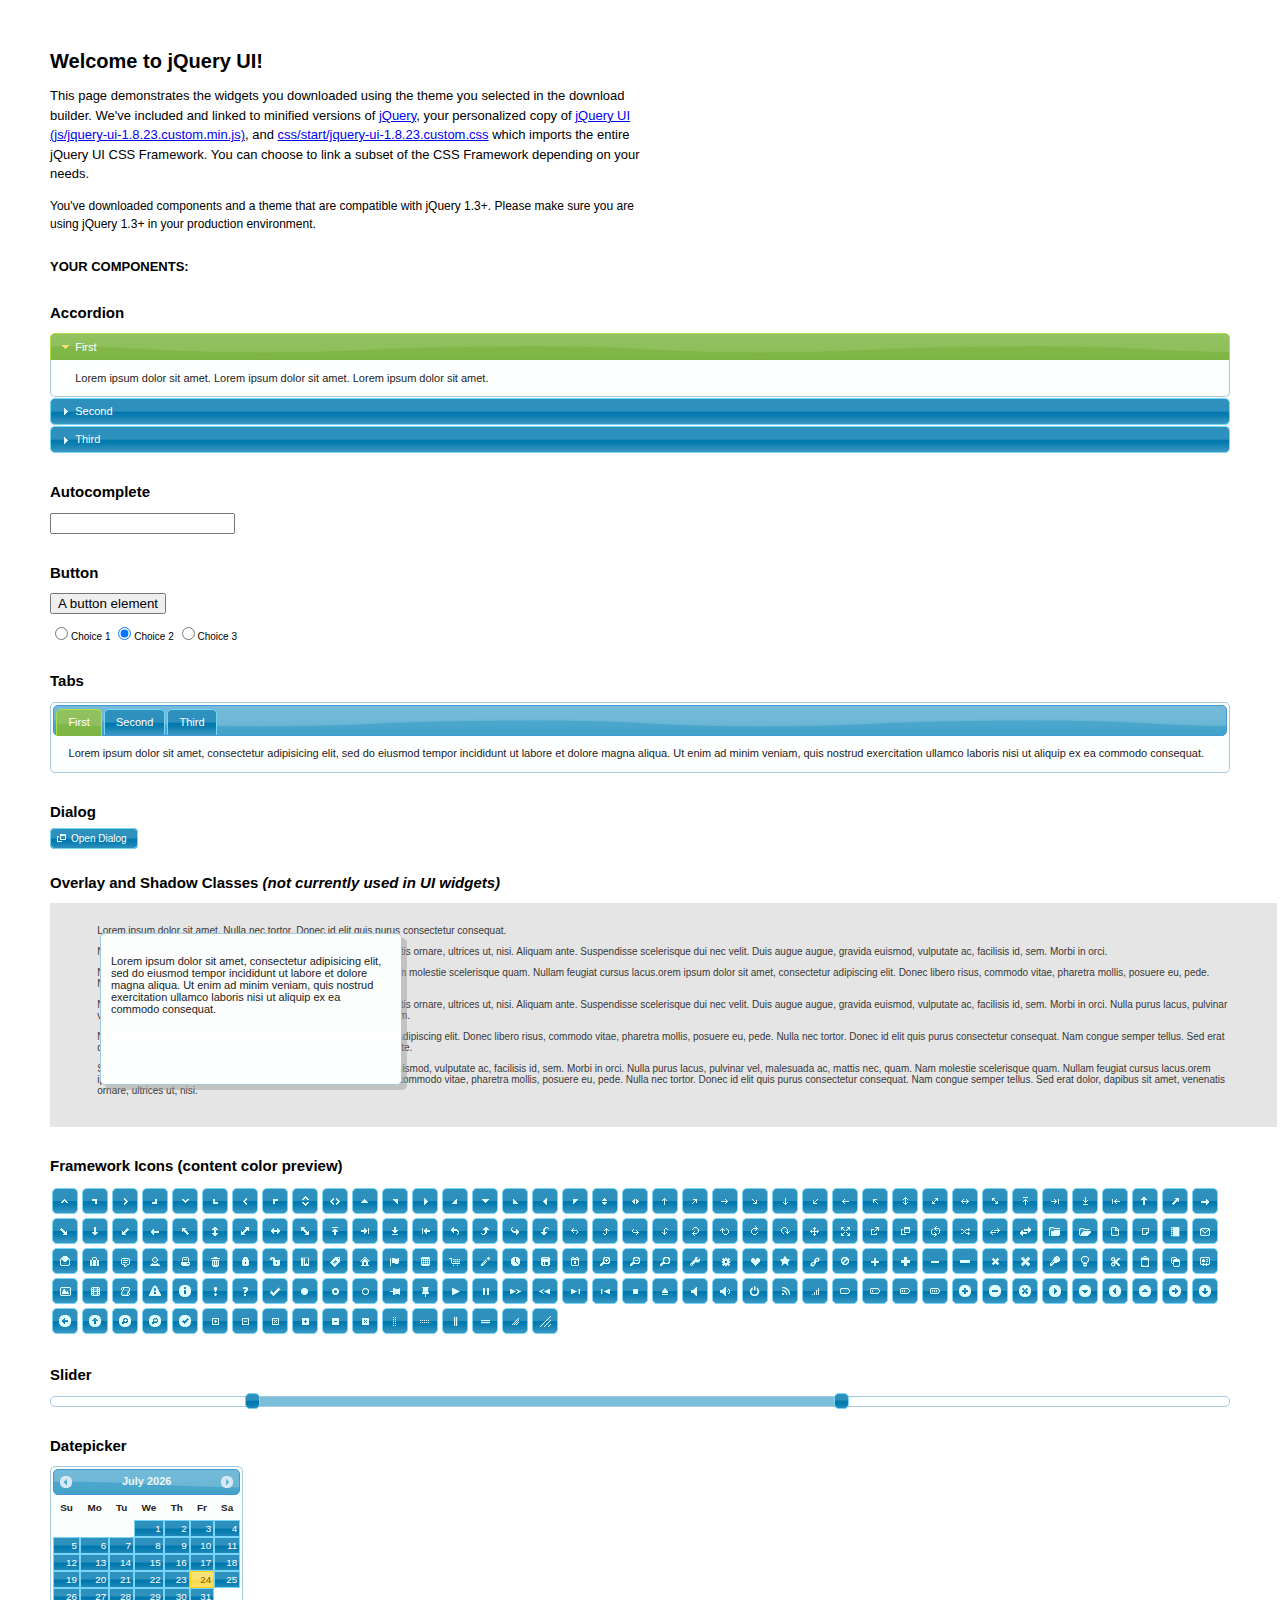
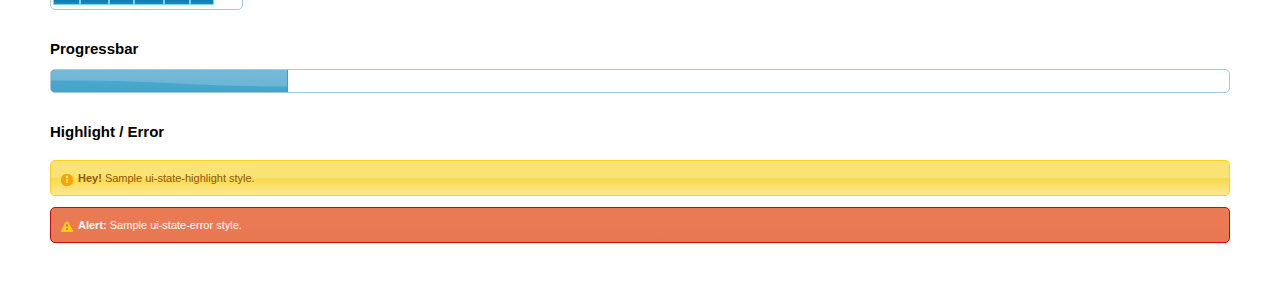
<file: slnCAMTC/CAMTC/App_Themes/Agency/jquery-ui/index.html>
<!DOCTYPE html>
<html>
	<head>
		<meta http-equiv="Content-Type" content="text/html; charset=iso-8859-1" />
		<title>jQuery UI Example Page</title>
		<link type="text/css" href="css/start/jquery-ui-1.8.23.custom.css" rel="stylesheet" />
		<script type="text/javascript" src="js/jquery-1.8.0.min.js"></script>
		<script type="text/javascript" src="js/jquery-ui-1.8.23.custom.min.js"></script>
		<script type="text/javascript">
			$(function(){

				// Accordion
				$("#accordion").accordion({ header: "h3" });

				// Tabs
				$('#tabs').tabs();

				// Dialog
				$('#dialog').dialog({
					autoOpen: false,
					width: 600,
					buttons: {
						"Ok": function() {
							$(this).dialog("close");
						},
						"Cancel": function() {
							$(this).dialog("close");
						}
					}
				});

				// Dialog Link
				$('#dialog_link').click(function(){
					$('#dialog').dialog('open');
					return false;
				});

				// Datepicker
				$('#datepicker').datepicker({
					inline: true
				});

				// Slider
				$('#slider').slider({
					range: true,
					values: [17, 67]
				});

				// Progressbar
				$("#progressbar").progressbar({
					value: 20
				});

				//hover states on the static widgets
				$('#dialog_link, ul#icons li').hover(
					function() { $(this).addClass('ui-state-hover'); },
					function() { $(this).removeClass('ui-state-hover'); }
				);

			});
		</script>
		<style type="text/css">
			/*demo page css*/
			body{ font: 62.5% "Trebuchet MS", sans-serif; margin: 50px;}
			.demoHeaders { margin-top: 2em; }
			#dialog_link {padding: .4em 1em .4em 20px;text-decoration: none;position: relative;}
			#dialog_link span.ui-icon {margin: 0 5px 0 0;position: absolute;left: .2em;top: 50%;margin-top: -8px;}
			ul#icons {margin: 0; padding: 0;}
			ul#icons li {margin: 2px; position: relative; padding: 4px 0; cursor: pointer; float: left;  list-style: none;}
			ul#icons span.ui-icon {float: left; margin: 0 4px;}
		</style>
	</head>
	<body>
	<h1>Welcome to jQuery UI!</h1>
	<p style="font-size: 1.3em; line-height: 1.5; margin: 1em 0; width: 50%;">This page demonstrates the widgets you downloaded using the theme you selected in the download builder. We've included and linked to minified versions of <a href="js/jquery-1.8.0.min.js">jQuery</a>, your personalized copy of <a href="js/jquery-ui-1.8.23.custom.min.js">jQuery UI (js/jquery-ui-1.8.23.custom.min.js)</a>, and <a href="css/start/jquery-ui-1.8.23.custom.css">css/start/jquery-ui-1.8.23.custom.css</a> which imports the entire jQuery UI CSS Framework. You can choose to link a subset of the CSS Framework depending on your needs. </p>
	<p style="font-size: 1.2em; line-height: 1.5; margin: 1em 0; width: 50%;">You've downloaded components and a theme that are compatible with jQuery 1.3+. Please make sure you are using jQuery 1.3+ in your production environment.</p>

	<p style="font-weight: bold; margin: 2em 0 1em; font-size: 1.3em;">YOUR COMPONENTS:</p>

		<!-- Accordion -->
		<h2 class="demoHeaders">Accordion</h2>
		<div id="accordion">
			<div>
				<h3><a href="#">First</a></h3>
				<div>Lorem ipsum dolor sit amet. Lorem ipsum dolor sit amet. Lorem ipsum dolor sit amet.</div>
			</div>
			<div>
				<h3><a href="#">Second</a></h3>
				<div>Phasellus mattis tincidunt nibh.</div>
			</div>
			<div>
				<h3><a href="#">Third</a></h3>
				<div>Nam dui erat, auctor a, dignissim quis.</div>
			</div>
		</div>

		<!-- Autocomplete -->
		<h2 class="demoHeaders">Autocomplete</h2>
		<div>
			<input id="autocomplete" style="z-index: 100; position: relative" title="type &quot;a&quot;" />
		</div>

		<!-- Button -->
		<h2 class="demoHeaders">Button</h2>
		<button id="button">A button element</button>
		<form style="margin-top: 1em;">
			<div id="radioset">
				<input type="radio" id="radio1" name="radio" /><label for="radio1">Choice 1</label>
				<input type="radio" id="radio2" name="radio" checked="checked" /><label for="radio2">Choice 2</label>
				<input type="radio" id="radio3" name="radio" /><label for="radio3">Choice 3</label>
			</div>
		</form>


		<!-- Tabs -->
		<h2 class="demoHeaders">Tabs</h2>
		<div id="tabs">
			<ul>
				<li><a href="#tabs-1">First</a></li>
				<li><a href="#tabs-2">Second</a></li>
				<li><a href="#tabs-3">Third</a></li>
			</ul>
			<div id="tabs-1">Lorem ipsum dolor sit amet, consectetur adipisicing elit, sed do eiusmod tempor incididunt ut labore et dolore magna aliqua. Ut enim ad minim veniam, quis nostrud exercitation ullamco laboris nisi ut aliquip ex ea commodo consequat.</div>
			<div id="tabs-2">Phasellus mattis tincidunt nibh. Cras orci urna, blandit id, pretium vel, aliquet ornare, felis. Maecenas scelerisque sem non nisl. Fusce sed lorem in enim dictum bibendum.</div>
			<div id="tabs-3">Nam dui erat, auctor a, dignissim quis, sollicitudin eu, felis. Pellentesque nisi urna, interdum eget, sagittis et, consequat vestibulum, lacus. Mauris porttitor ullamcorper augue.</div>
		</div>

		<!-- Dialog NOTE: Dialog is not generated by UI in this demo so it can be visually styled in themeroller-->
		<h2 class="demoHeaders">Dialog</h2>
		<p><a href="#" id="dialog_link" class="ui-state-default ui-corner-all"><span class="ui-icon ui-icon-newwin"></span>Open Dialog</a></p>


		<h2 class="demoHeaders">Overlay and Shadow Classes <em>(not currently used in UI widgets)</em></h2>
		<div style="position: relative; width: 96%; height: 200px; padding:1% 4%; overflow:hidden;" class="fakewindowcontain">
			<p>Lorem ipsum dolor sit amet,  Nulla nec tortor. Donec id elit quis purus consectetur consequat. </p><p>Nam congue semper tellus. Sed erat dolor, dapibus sit amet, venenatis ornare, ultrices ut, nisi. Aliquam ante. Suspendisse scelerisque dui nec velit. Duis augue augue, gravida euismod, vulputate ac, facilisis id, sem. Morbi in orci. </p><p>Nulla purus lacus, pulvinar vel, malesuada ac, mattis nec, quam. Nam molestie scelerisque quam. Nullam feugiat cursus lacus.orem ipsum dolor sit amet, consectetur adipiscing elit. Donec libero risus, commodo vitae, pharetra mollis, posuere eu, pede. Nulla nec tortor. Donec id elit quis purus consectetur consequat. </p><p>Nam congue semper tellus. Sed erat dolor, dapibus sit amet, venenatis ornare, ultrices ut, nisi. Aliquam ante. Suspendisse scelerisque dui nec velit. Duis augue augue, gravida euismod, vulputate ac, facilisis id, sem. Morbi in orci. Nulla purus lacus, pulvinar vel, malesuada ac, mattis nec, quam. Nam molestie scelerisque quam. </p><p>Nullam feugiat cursus lacus.orem ipsum dolor sit amet, consectetur adipiscing elit. Donec libero risus, commodo vitae, pharetra mollis, posuere eu, pede. Nulla nec tortor. Donec id elit quis purus consectetur consequat. Nam congue semper tellus. Sed erat dolor, dapibus sit amet, venenatis ornare, ultrices ut, nisi. Aliquam ante. </p><p>Suspendisse scelerisque dui nec velit. Duis augue augue, gravida euismod, vulputate ac, facilisis id, sem. Morbi in orci. Nulla purus lacus, pulvinar vel, malesuada ac, mattis nec, quam. Nam molestie scelerisque quam. Nullam feugiat cursus lacus.orem ipsum dolor sit amet, consectetur adipiscing elit. Donec libero risus, commodo vitae, pharetra mollis, posuere eu, pede. Nulla nec tortor. Donec id elit quis purus consectetur consequat. Nam congue semper tellus. Sed erat dolor, dapibus sit amet, venenatis ornare, ultrices ut, nisi. </p>

			<!-- ui-dialog -->
			<div class="ui-overlay"><div class="ui-widget-overlay"></div><div class="ui-widget-shadow ui-corner-all" style="width: 302px; height: 152px; position: absolute; left: 50px; top: 30px;"></div></div>
			<div style="position: absolute; width: 280px; height: 130px;left: 50px; top: 30px; padding: 10px;" class="ui-widget ui-widget-content ui-corner-all">
				<div class="ui-dialog-content ui-widget-content" style="background: none; border: 0;">
					<p>Lorem ipsum dolor sit amet, consectetur adipisicing elit, sed do eiusmod tempor incididunt ut labore et dolore magna aliqua. Ut enim ad minim veniam, quis nostrud exercitation ullamco laboris nisi ut aliquip ex ea commodo consequat.</p>
				</div>
			</div>

		</div>


		<!-- ui-dialog -->
		<div id="dialog" title="Dialog Title">
			<p>Lorem ipsum dolor sit amet, consectetur adipisicing elit, sed do eiusmod tempor incididunt ut labore et dolore magna aliqua. Ut enim ad minim veniam, quis nostrud exercitation ullamco laboris nisi ut aliquip ex ea commodo consequat.</p>
		</div>


		<h2 class="demoHeaders">Framework Icons (content color preview)</h2>
		<ul id="icons" class="ui-widget ui-helper-clearfix">

		<li class="ui-state-default ui-corner-all" title=".ui-icon-carat-1-n"><span class="ui-icon ui-icon-carat-1-n"></span></li>
		<li class="ui-state-default ui-corner-all" title=".ui-icon-carat-1-ne"><span class="ui-icon ui-icon-carat-1-ne"></span></li>
		<li class="ui-state-default ui-corner-all" title=".ui-icon-carat-1-e"><span class="ui-icon ui-icon-carat-1-e"></span></li>

		<li class="ui-state-default ui-corner-all" title=".ui-icon-carat-1-se"><span class="ui-icon ui-icon-carat-1-se"></span></li>
		<li class="ui-state-default ui-corner-all" title=".ui-icon-carat-1-s"><span class="ui-icon ui-icon-carat-1-s"></span></li>
		<li class="ui-state-default ui-corner-all" title=".ui-icon-carat-1-sw"><span class="ui-icon ui-icon-carat-1-sw"></span></li>
		<li class="ui-state-default ui-corner-all" title=".ui-icon-carat-1-w"><span class="ui-icon ui-icon-carat-1-w"></span></li>
		<li class="ui-state-default ui-corner-all" title=".ui-icon-carat-1-nw"><span class="ui-icon ui-icon-carat-1-nw"></span></li>
		<li class="ui-state-default ui-corner-all" title=".ui-icon-carat-2-n-s"><span class="ui-icon ui-icon-carat-2-n-s"></span></li>
		<li class="ui-state-default ui-corner-all" title=".ui-icon-carat-2-e-w"><span class="ui-icon ui-icon-carat-2-e-w"></span></li>
		<li class="ui-state-default ui-corner-all" title=".ui-icon-triangle-1-n"><span class="ui-icon ui-icon-triangle-1-n"></span></li>
		<li class="ui-state-default ui-corner-all" title=".ui-icon-triangle-1-ne"><span class="ui-icon ui-icon-triangle-1-ne"></span></li>

		<li class="ui-state-default ui-corner-all" title=".ui-icon-triangle-1-e"><span class="ui-icon ui-icon-triangle-1-e"></span></li>
		<li class="ui-state-default ui-corner-all" title=".ui-icon-triangle-1-se"><span class="ui-icon ui-icon-triangle-1-se"></span></li>
		<li class="ui-state-default ui-corner-all" title=".ui-icon-triangle-1-s"><span class="ui-icon ui-icon-triangle-1-s"></span></li>
		<li class="ui-state-default ui-corner-all" title=".ui-icon-triangle-1-sw"><span class="ui-icon ui-icon-triangle-1-sw"></span></li>
		<li class="ui-state-default ui-corner-all" title=".ui-icon-triangle-1-w"><span class="ui-icon ui-icon-triangle-1-w"></span></li>
		<li class="ui-state-default ui-corner-all" title=".ui-icon-triangle-1-nw"><span class="ui-icon ui-icon-triangle-1-nw"></span></li>
		<li class="ui-state-default ui-corner-all" title=".ui-icon-triangle-2-n-s"><span class="ui-icon ui-icon-triangle-2-n-s"></span></li>
		<li class="ui-state-default ui-corner-all" title=".ui-icon-triangle-2-e-w"><span class="ui-icon ui-icon-triangle-2-e-w"></span></li>
		<li class="ui-state-default ui-corner-all" title=".ui-icon-arrow-1-n"><span class="ui-icon ui-icon-arrow-1-n"></span></li>

		<li class="ui-state-default ui-corner-all" title=".ui-icon-arrow-1-ne"><span class="ui-icon ui-icon-arrow-1-ne"></span></li>
		<li class="ui-state-default ui-corner-all" title=".ui-icon-arrow-1-e"><span class="ui-icon ui-icon-arrow-1-e"></span></li>
		<li class="ui-state-default ui-corner-all" title=".ui-icon-arrow-1-se"><span class="ui-icon ui-icon-arrow-1-se"></span></li>
		<li class="ui-state-default ui-corner-all" title=".ui-icon-arrow-1-s"><span class="ui-icon ui-icon-arrow-1-s"></span></li>
		<li class="ui-state-default ui-corner-all" title=".ui-icon-arrow-1-sw"><span class="ui-icon ui-icon-arrow-1-sw"></span></li>
		<li class="ui-state-default ui-corner-all" title=".ui-icon-arrow-1-w"><span class="ui-icon ui-icon-arrow-1-w"></span></li>
		<li class="ui-state-default ui-corner-all" title=".ui-icon-arrow-1-nw"><span class="ui-icon ui-icon-arrow-1-nw"></span></li>
		<li class="ui-state-default ui-corner-all" title=".ui-icon-arrow-2-n-s"><span class="ui-icon ui-icon-arrow-2-n-s"></span></li>
		<li class="ui-state-default ui-corner-all" title=".ui-icon-arrow-2-ne-sw"><span class="ui-icon ui-icon-arrow-2-ne-sw"></span></li>

		<li class="ui-state-default ui-corner-all" title=".ui-icon-arrow-2-e-w"><span class="ui-icon ui-icon-arrow-2-e-w"></span></li>
		<li class="ui-state-default ui-corner-all" title=".ui-icon-arrow-2-se-nw"><span class="ui-icon ui-icon-arrow-2-se-nw"></span></li>
		<li class="ui-state-default ui-corner-all" title=".ui-icon-arrowstop-1-n"><span class="ui-icon ui-icon-arrowstop-1-n"></span></li>
		<li class="ui-state-default ui-corner-all" title=".ui-icon-arrowstop-1-e"><span class="ui-icon ui-icon-arrowstop-1-e"></span></li>
		<li class="ui-state-default ui-corner-all" title=".ui-icon-arrowstop-1-s"><span class="ui-icon ui-icon-arrowstop-1-s"></span></li>
		<li class="ui-state-default ui-corner-all" title=".ui-icon-arrowstop-1-w"><span class="ui-icon ui-icon-arrowstop-1-w"></span></li>
		<li class="ui-state-default ui-corner-all" title=".ui-icon-arrowthick-1-n"><span class="ui-icon ui-icon-arrowthick-1-n"></span></li>
		<li class="ui-state-default ui-corner-all" title=".ui-icon-arrowthick-1-ne"><span class="ui-icon ui-icon-arrowthick-1-ne"></span></li>
		<li class="ui-state-default ui-corner-all" title=".ui-icon-arrowthick-1-e"><span class="ui-icon ui-icon-arrowthick-1-e"></span></li>

		<li class="ui-state-default ui-corner-all" title=".ui-icon-arrowthick-1-se"><span class="ui-icon ui-icon-arrowthick-1-se"></span></li>
		<li class="ui-state-default ui-corner-all" title=".ui-icon-arrowthick-1-s"><span class="ui-icon ui-icon-arrowthick-1-s"></span></li>
		<li class="ui-state-default ui-corner-all" title=".ui-icon-arrowthick-1-sw"><span class="ui-icon ui-icon-arrowthick-1-sw"></span></li>
		<li class="ui-state-default ui-corner-all" title=".ui-icon-arrowthick-1-w"><span class="ui-icon ui-icon-arrowthick-1-w"></span></li>
		<li class="ui-state-default ui-corner-all" title=".ui-icon-arrowthick-1-nw"><span class="ui-icon ui-icon-arrowthick-1-nw"></span></li>
		<li class="ui-state-default ui-corner-all" title=".ui-icon-arrowthick-2-n-s"><span class="ui-icon ui-icon-arrowthick-2-n-s"></span></li>
		<li class="ui-state-default ui-corner-all" title=".ui-icon-arrowthick-2-ne-sw"><span class="ui-icon ui-icon-arrowthick-2-ne-sw"></span></li>
		<li class="ui-state-default ui-corner-all" title=".ui-icon-arrowthick-2-e-w"><span class="ui-icon ui-icon-arrowthick-2-e-w"></span></li>
		<li class="ui-state-default ui-corner-all" title=".ui-icon-arrowthick-2-se-nw"><span class="ui-icon ui-icon-arrowthick-2-se-nw"></span></li>

		<li class="ui-state-default ui-corner-all" title=".ui-icon-arrowthickstop-1-n"><span class="ui-icon ui-icon-arrowthickstop-1-n"></span></li>
		<li class="ui-state-default ui-corner-all" title=".ui-icon-arrowthickstop-1-e"><span class="ui-icon ui-icon-arrowthickstop-1-e"></span></li>
		<li class="ui-state-default ui-corner-all" title=".ui-icon-arrowthickstop-1-s"><span class="ui-icon ui-icon-arrowthickstop-1-s"></span></li>
		<li class="ui-state-default ui-corner-all" title=".ui-icon-arrowthickstop-1-w"><span class="ui-icon ui-icon-arrowthickstop-1-w"></span></li>
		<li class="ui-state-default ui-corner-all" title=".ui-icon-arrowreturnthick-1-w"><span class="ui-icon ui-icon-arrowreturnthick-1-w"></span></li>
		<li class="ui-state-default ui-corner-all" title=".ui-icon-arrowreturnthick-1-n"><span class="ui-icon ui-icon-arrowreturnthick-1-n"></span></li>
		<li class="ui-state-default ui-corner-all" title=".ui-icon-arrowreturnthick-1-e"><span class="ui-icon ui-icon-arrowreturnthick-1-e"></span></li>
		<li class="ui-state-default ui-corner-all" title=".ui-icon-arrowreturnthick-1-s"><span class="ui-icon ui-icon-arrowreturnthick-1-s"></span></li>
		<li class="ui-state-default ui-corner-all" title=".ui-icon-arrowreturn-1-w"><span class="ui-icon ui-icon-arrowreturn-1-w"></span></li>

		<li class="ui-state-default ui-corner-all" title=".ui-icon-arrowreturn-1-n"><span class="ui-icon ui-icon-arrowreturn-1-n"></span></li>
		<li class="ui-state-default ui-corner-all" title=".ui-icon-arrowreturn-1-e"><span class="ui-icon ui-icon-arrowreturn-1-e"></span></li>
		<li class="ui-state-default ui-corner-all" title=".ui-icon-arrowreturn-1-s"><span class="ui-icon ui-icon-arrowreturn-1-s"></span></li>
		<li class="ui-state-default ui-corner-all" title=".ui-icon-arrowrefresh-1-w"><span class="ui-icon ui-icon-arrowrefresh-1-w"></span></li>
		<li class="ui-state-default ui-corner-all" title=".ui-icon-arrowrefresh-1-n"><span class="ui-icon ui-icon-arrowrefresh-1-n"></span></li>
		<li class="ui-state-default ui-corner-all" title=".ui-icon-arrowrefresh-1-e"><span class="ui-icon ui-icon-arrowrefresh-1-e"></span></li>
		<li class="ui-state-default ui-corner-all" title=".ui-icon-arrowrefresh-1-s"><span class="ui-icon ui-icon-arrowrefresh-1-s"></span></li>
		<li class="ui-state-default ui-corner-all" title=".ui-icon-arrow-4"><span class="ui-icon ui-icon-arrow-4"></span></li>
		<li class="ui-state-default ui-corner-all" title=".ui-icon-arrow-4-diag"><span class="ui-icon ui-icon-arrow-4-diag"></span></li>

		<li class="ui-state-default ui-corner-all" title=".ui-icon-extlink"><span class="ui-icon ui-icon-extlink"></span></li>
		<li class="ui-state-default ui-corner-all" title=".ui-icon-newwin"><span class="ui-icon ui-icon-newwin"></span></li>
		<li class="ui-state-default ui-corner-all" title=".ui-icon-refresh"><span class="ui-icon ui-icon-refresh"></span></li>
		<li class="ui-state-default ui-corner-all" title=".ui-icon-shuffle"><span class="ui-icon ui-icon-shuffle"></span></li>
		<li class="ui-state-default ui-corner-all" title=".ui-icon-transfer-e-w"><span class="ui-icon ui-icon-transfer-e-w"></span></li>
		<li class="ui-state-default ui-corner-all" title=".ui-icon-transferthick-e-w"><span class="ui-icon ui-icon-transferthick-e-w"></span></li>
		<li class="ui-state-default ui-corner-all" title=".ui-icon-folder-collapsed"><span class="ui-icon ui-icon-folder-collapsed"></span></li>
		<li class="ui-state-default ui-corner-all" title=".ui-icon-folder-open"><span class="ui-icon ui-icon-folder-open"></span></li>
		<li class="ui-state-default ui-corner-all" title=".ui-icon-document"><span class="ui-icon ui-icon-document"></span></li>

		<li class="ui-state-default ui-corner-all" title=".ui-icon-document-b"><span class="ui-icon ui-icon-document-b"></span></li>
		<li class="ui-state-default ui-corner-all" title=".ui-icon-note"><span class="ui-icon ui-icon-note"></span></li>
		<li class="ui-state-default ui-corner-all" title=".ui-icon-mail-closed"><span class="ui-icon ui-icon-mail-closed"></span></li>
		<li class="ui-state-default ui-corner-all" title=".ui-icon-mail-open"><span class="ui-icon ui-icon-mail-open"></span></li>
		<li class="ui-state-default ui-corner-all" title=".ui-icon-suitcase"><span class="ui-icon ui-icon-suitcase"></span></li>
		<li class="ui-state-default ui-corner-all" title=".ui-icon-comment"><span class="ui-icon ui-icon-comment"></span></li>
		<li class="ui-state-default ui-corner-all" title=".ui-icon-person"><span class="ui-icon ui-icon-person"></span></li>
		<li class="ui-state-default ui-corner-all" title=".ui-icon-print"><span class="ui-icon ui-icon-print"></span></li>
		<li class="ui-state-default ui-corner-all" title=".ui-icon-trash"><span class="ui-icon ui-icon-trash"></span></li>

		<li class="ui-state-default ui-corner-all" title=".ui-icon-locked"><span class="ui-icon ui-icon-locked"></span></li>
		<li class="ui-state-default ui-corner-all" title=".ui-icon-unlocked"><span class="ui-icon ui-icon-unlocked"></span></li>
		<li class="ui-state-default ui-corner-all" title=".ui-icon-bookmark"><span class="ui-icon ui-icon-bookmark"></span></li>
		<li class="ui-state-default ui-corner-all" title=".ui-icon-tag"><span class="ui-icon ui-icon-tag"></span></li>
		<li class="ui-state-default ui-corner-all" title=".ui-icon-home"><span class="ui-icon ui-icon-home"></span></li>
		<li class="ui-state-default ui-corner-all" title=".ui-icon-flag"><span class="ui-icon ui-icon-flag"></span></li>
		<li class="ui-state-default ui-corner-all" title=".ui-icon-calculator"><span class="ui-icon ui-icon-calculator"></span></li>
		<li class="ui-state-default ui-corner-all" title=".ui-icon-cart"><span class="ui-icon ui-icon-cart"></span></li>
		<li class="ui-state-default ui-corner-all" title=".ui-icon-pencil"><span class="ui-icon ui-icon-pencil"></span></li>

		<li class="ui-state-default ui-corner-all" title=".ui-icon-clock"><span class="ui-icon ui-icon-clock"></span></li>
		<li class="ui-state-default ui-corner-all" title=".ui-icon-disk"><span class="ui-icon ui-icon-disk"></span></li>
		<li class="ui-state-default ui-corner-all" title=".ui-icon-calendar"><span class="ui-icon ui-icon-calendar"></span></li>
		<li class="ui-state-default ui-corner-all" title=".ui-icon-zoomin"><span class="ui-icon ui-icon-zoomin"></span></li>
		<li class="ui-state-default ui-corner-all" title=".ui-icon-zoomout"><span class="ui-icon ui-icon-zoomout"></span></li>
		<li class="ui-state-default ui-corner-all" title=".ui-icon-search"><span class="ui-icon ui-icon-search"></span></li>
		<li class="ui-state-default ui-corner-all" title=".ui-icon-wrench"><span class="ui-icon ui-icon-wrench"></span></li>
		<li class="ui-state-default ui-corner-all" title=".ui-icon-gear"><span class="ui-icon ui-icon-gear"></span></li>
		<li class="ui-state-default ui-corner-all" title=".ui-icon-heart"><span class="ui-icon ui-icon-heart"></span></li>

		<li class="ui-state-default ui-corner-all" title=".ui-icon-star"><span class="ui-icon ui-icon-star"></span></li>
		<li class="ui-state-default ui-corner-all" title=".ui-icon-link"><span class="ui-icon ui-icon-link"></span></li>
		<li class="ui-state-default ui-corner-all" title=".ui-icon-cancel"><span class="ui-icon ui-icon-cancel"></span></li>
		<li class="ui-state-default ui-corner-all" title=".ui-icon-plus"><span class="ui-icon ui-icon-plus"></span></li>
		<li class="ui-state-default ui-corner-all" title=".ui-icon-plusthick"><span class="ui-icon ui-icon-plusthick"></span></li>
		<li class="ui-state-default ui-corner-all" title=".ui-icon-minus"><span class="ui-icon ui-icon-minus"></span></li>
		<li class="ui-state-default ui-corner-all" title=".ui-icon-minusthick"><span class="ui-icon ui-icon-minusthick"></span></li>
		<li class="ui-state-default ui-corner-all" title=".ui-icon-close"><span class="ui-icon ui-icon-close"></span></li>
		<li class="ui-state-default ui-corner-all" title=".ui-icon-closethick"><span class="ui-icon ui-icon-closethick"></span></li>

		<li class="ui-state-default ui-corner-all" title=".ui-icon-key"><span class="ui-icon ui-icon-key"></span></li>
		<li class="ui-state-default ui-corner-all" title=".ui-icon-lightbulb"><span class="ui-icon ui-icon-lightbulb"></span></li>
		<li class="ui-state-default ui-corner-all" title=".ui-icon-scissors"><span class="ui-icon ui-icon-scissors"></span></li>
		<li class="ui-state-default ui-corner-all" title=".ui-icon-clipboard"><span class="ui-icon ui-icon-clipboard"></span></li>
		<li class="ui-state-default ui-corner-all" title=".ui-icon-copy"><span class="ui-icon ui-icon-copy"></span></li>
		<li class="ui-state-default ui-corner-all" title=".ui-icon-contact"><span class="ui-icon ui-icon-contact"></span></li>
		<li class="ui-state-default ui-corner-all" title=".ui-icon-image"><span class="ui-icon ui-icon-image"></span></li>
		<li class="ui-state-default ui-corner-all" title=".ui-icon-video"><span class="ui-icon ui-icon-video"></span></li>
		<li class="ui-state-default ui-corner-all" title=".ui-icon-script"><span class="ui-icon ui-icon-script"></span></li>
		<li class="ui-state-default ui-corner-all" title=".ui-icon-alert"><span class="ui-icon ui-icon-alert"></span></li>

		<li class="ui-state-default ui-corner-all" title=".ui-icon-info"><span class="ui-icon ui-icon-info"></span></li>
		<li class="ui-state-default ui-corner-all" title=".ui-icon-notice"><span class="ui-icon ui-icon-notice"></span></li>
		<li class="ui-state-default ui-corner-all" title=".ui-icon-help"><span class="ui-icon ui-icon-help"></span></li>
		<li class="ui-state-default ui-corner-all" title=".ui-icon-check"><span class="ui-icon ui-icon-check"></span></li>
		<li class="ui-state-default ui-corner-all" title=".ui-icon-bullet"><span class="ui-icon ui-icon-bullet"></span></li>
		<li class="ui-state-default ui-corner-all" title=".ui-icon-radio-off"><span class="ui-icon ui-icon-radio-off"></span></li>
		<li class="ui-state-default ui-corner-all" title=".ui-icon-radio-on"><span class="ui-icon ui-icon-radio-on"></span></li>
		<li class="ui-state-default ui-corner-all" title=".ui-icon-pin-w"><span class="ui-icon ui-icon-pin-w"></span></li>
		<li class="ui-state-default ui-corner-all" title=".ui-icon-pin-s"><span class="ui-icon ui-icon-pin-s"></span></li>
		<li class="ui-state-default ui-corner-all" title=".ui-icon-play"><span class="ui-icon ui-icon-play"></span></li>
		<li class="ui-state-default ui-corner-all" title=".ui-icon-pause"><span class="ui-icon ui-icon-pause"></span></li>

		<li class="ui-state-default ui-corner-all" title=".ui-icon-seek-next"><span class="ui-icon ui-icon-seek-next"></span></li>
		<li class="ui-state-default ui-corner-all" title=".ui-icon-seek-prev"><span class="ui-icon ui-icon-seek-prev"></span></li>
		<li class="ui-state-default ui-corner-all" title=".ui-icon-seek-end"><span class="ui-icon ui-icon-seek-end"></span></li>
		<li class="ui-state-default ui-corner-all" title=".ui-icon-seek-first"><span class="ui-icon ui-icon-seek-first"></span></li>
		<li class="ui-state-default ui-corner-all" title=".ui-icon-stop"><span class="ui-icon ui-icon-stop"></span></li>
		<li class="ui-state-default ui-corner-all" title=".ui-icon-eject"><span class="ui-icon ui-icon-eject"></span></li>
		<li class="ui-state-default ui-corner-all" title=".ui-icon-volume-off"><span class="ui-icon ui-icon-volume-off"></span></li>
		<li class="ui-state-default ui-corner-all" title=".ui-icon-volume-on"><span class="ui-icon ui-icon-volume-on"></span></li>
		<li class="ui-state-default ui-corner-all" title=".ui-icon-power"><span class="ui-icon ui-icon-power"></span></li>

		<li class="ui-state-default ui-corner-all" title=".ui-icon-signal-diag"><span class="ui-icon ui-icon-signal-diag"></span></li>
		<li class="ui-state-default ui-corner-all" title=".ui-icon-signal"><span class="ui-icon ui-icon-signal"></span></li>
		<li class="ui-state-default ui-corner-all" title=".ui-icon-battery-0"><span class="ui-icon ui-icon-battery-0"></span></li>
		<li class="ui-state-default ui-corner-all" title=".ui-icon-battery-1"><span class="ui-icon ui-icon-battery-1"></span></li>
		<li class="ui-state-default ui-corner-all" title=".ui-icon-battery-2"><span class="ui-icon ui-icon-battery-2"></span></li>
		<li class="ui-state-default ui-corner-all" title=".ui-icon-battery-3"><span class="ui-icon ui-icon-battery-3"></span></li>
		<li class="ui-state-default ui-corner-all" title=".ui-icon-circle-plus"><span class="ui-icon ui-icon-circle-plus"></span></li>
		<li class="ui-state-default ui-corner-all" title=".ui-icon-circle-minus"><span class="ui-icon ui-icon-circle-minus"></span></li>
		<li class="ui-state-default ui-corner-all" title=".ui-icon-circle-close"><span class="ui-icon ui-icon-circle-close"></span></li>

		<li class="ui-state-default ui-corner-all" title=".ui-icon-circle-triangle-e"><span class="ui-icon ui-icon-circle-triangle-e"></span></li>
		<li class="ui-state-default ui-corner-all" title=".ui-icon-circle-triangle-s"><span class="ui-icon ui-icon-circle-triangle-s"></span></li>
		<li class="ui-state-default ui-corner-all" title=".ui-icon-circle-triangle-w"><span class="ui-icon ui-icon-circle-triangle-w"></span></li>
		<li class="ui-state-default ui-corner-all" title=".ui-icon-circle-triangle-n"><span class="ui-icon ui-icon-circle-triangle-n"></span></li>
		<li class="ui-state-default ui-corner-all" title=".ui-icon-circle-arrow-e"><span class="ui-icon ui-icon-circle-arrow-e"></span></li>
		<li class="ui-state-default ui-corner-all" title=".ui-icon-circle-arrow-s"><span class="ui-icon ui-icon-circle-arrow-s"></span></li>
		<li class="ui-state-default ui-corner-all" title=".ui-icon-circle-arrow-w"><span class="ui-icon ui-icon-circle-arrow-w"></span></li>
		<li class="ui-state-default ui-corner-all" title=".ui-icon-circle-arrow-n"><span class="ui-icon ui-icon-circle-arrow-n"></span></li>
		<li class="ui-state-default ui-corner-all" title=".ui-icon-circle-zoomin"><span class="ui-icon ui-icon-circle-zoomin"></span></li>

		<li class="ui-state-default ui-corner-all" title=".ui-icon-circle-zoomout"><span class="ui-icon ui-icon-circle-zoomout"></span></li>
		<li class="ui-state-default ui-corner-all" title=".ui-icon-circle-check"><span class="ui-icon ui-icon-circle-check"></span></li>
		<li class="ui-state-default ui-corner-all" title=".ui-icon-circlesmall-plus"><span class="ui-icon ui-icon-circlesmall-plus"></span></li>
		<li class="ui-state-default ui-corner-all" title=".ui-icon-circlesmall-minus"><span class="ui-icon ui-icon-circlesmall-minus"></span></li>
		<li class="ui-state-default ui-corner-all" title=".ui-icon-circlesmall-close"><span class="ui-icon ui-icon-circlesmall-close"></span></li>
		<li class="ui-state-default ui-corner-all" title=".ui-icon-squaresmall-plus"><span class="ui-icon ui-icon-squaresmall-plus"></span></li>
		<li class="ui-state-default ui-corner-all" title=".ui-icon-squaresmall-minus"><span class="ui-icon ui-icon-squaresmall-minus"></span></li>
		<li class="ui-state-default ui-corner-all" title=".ui-icon-squaresmall-close"><span class="ui-icon ui-icon-squaresmall-close"></span></li>
		<li class="ui-state-default ui-corner-all" title=".ui-icon-grip-dotted-vertical"><span class="ui-icon ui-icon-grip-dotted-vertical"></span></li>

		<li class="ui-state-default ui-corner-all" title=".ui-icon-grip-dotted-horizontal"><span class="ui-icon ui-icon-grip-dotted-horizontal"></span></li>
		<li class="ui-state-default ui-corner-all" title=".ui-icon-grip-solid-vertical"><span class="ui-icon ui-icon-grip-solid-vertical"></span></li>
		<li class="ui-state-default ui-corner-all" title=".ui-icon-grip-solid-horizontal"><span class="ui-icon ui-icon-grip-solid-horizontal"></span></li>
		<li class="ui-state-default ui-corner-all" title=".ui-icon-gripsmall-diagonal-se"><span class="ui-icon ui-icon-gripsmall-diagonal-se"></span></li>
		<li class="ui-state-default ui-corner-all" title=".ui-icon-grip-diagonal-se"><span class="ui-icon ui-icon-grip-diagonal-se"></span></li>
		</ul>


		<!-- Slider -->
		<h2 class="demoHeaders">Slider</h2>
		<div id="slider"></div>

		<!-- Datepicker -->
		<h2 class="demoHeaders">Datepicker</h2>
		<div id="datepicker"></div>

		<!-- Progressbar -->
		<h2 class="demoHeaders">Progressbar</h2>
		<div id="progressbar"></div>

		<!-- Highlight / Error -->
		<h2 class="demoHeaders">Highlight / Error</h2>
		<div class="ui-widget">
			<div class="ui-state-highlight ui-corner-all" style="margin-top: 20px; padding: 0 .7em;">
				<p><span class="ui-icon ui-icon-info" style="float: left; margin-right: .3em;"></span>
				<strong>Hey!</strong> Sample ui-state-highlight style.</p>
			</div>
		</div>
		<br/>
		<div class="ui-widget">
			<div class="ui-state-error ui-corner-all" style="padding: 0 .7em;">
				<p><span class="ui-icon ui-icon-alert" style="float: left; margin-right: .3em;"></span>
				<strong>Alert:</strong> Sample ui-state-error style.</p>
			</div>
		</div>

	</body>
</html>
</file>
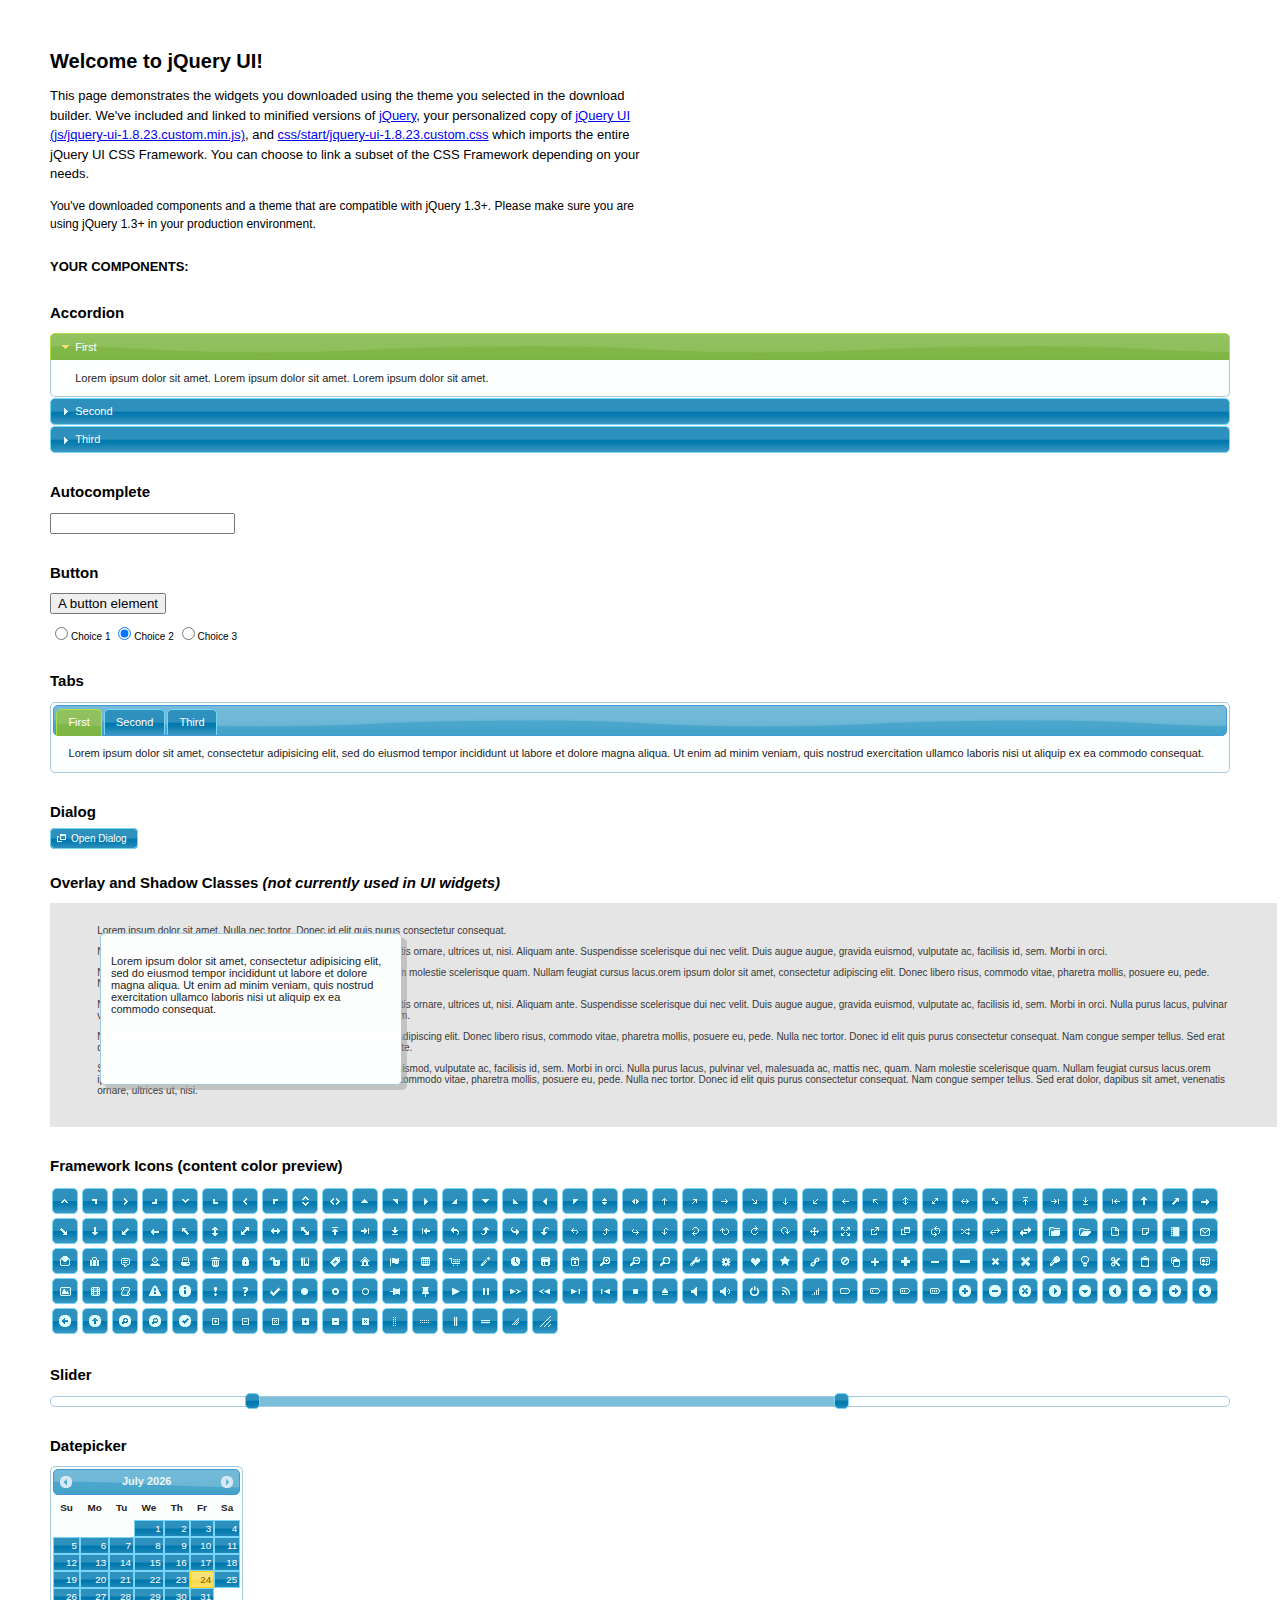
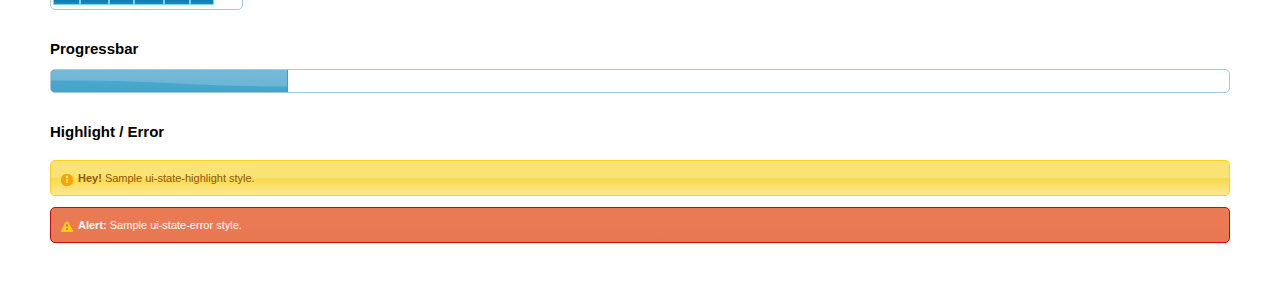
<file: slnCAMTC/CAMTC/Content/Public/jquery-ui/index.html>
<!DOCTYPE html>
<html>
	<head>
		<meta http-equiv="Content-Type" content="text/html; charset=iso-8859-1" />
		<title>jQuery UI Example Page</title>
		<link type="text/css" href="css/start/jquery-ui-1.8.23.custom.css" rel="stylesheet" />
		<script type="text/javascript" src="js/jquery-1.8.0.min.js"></script>
		<script type="text/javascript" src="js/jquery-ui-1.8.23.custom.min.js"></script>
		<script type="text/javascript">
			$(function(){

				// Accordion
				$("#accordion").accordion({ header: "h3" });

				// Tabs
				$('#tabs').tabs();

				// Dialog
				$('#dialog').dialog({
					autoOpen: false,
					width: 600,
					buttons: {
						"Ok": function() {
							$(this).dialog("close");
						},
						"Cancel": function() {
							$(this).dialog("close");
						}
					}
				});

				// Dialog Link
				$('#dialog_link').click(function(){
					$('#dialog').dialog('open');
					return false;
				});

				// Datepicker
				$('#datepicker').datepicker({
					inline: true
				});

				// Slider
				$('#slider').slider({
					range: true,
					values: [17, 67]
				});

				// Progressbar
				$("#progressbar").progressbar({
					value: 20
				});

				//hover states on the static widgets
				$('#dialog_link, ul#icons li').hover(
					function() { $(this).addClass('ui-state-hover'); },
					function() { $(this).removeClass('ui-state-hover'); }
				);

			});
		</script>
		<style type="text/css">
			/*demo page css*/
			body{ font: 62.5% "Trebuchet MS", sans-serif; margin: 50px;}
			.demoHeaders { margin-top: 2em; }
			#dialog_link {padding: .4em 1em .4em 20px;text-decoration: none;position: relative;}
			#dialog_link span.ui-icon {margin: 0 5px 0 0;position: absolute;left: .2em;top: 50%;margin-top: -8px;}
			ul#icons {margin: 0; padding: 0;}
			ul#icons li {margin: 2px; position: relative; padding: 4px 0; cursor: pointer; float: left;  list-style: none;}
			ul#icons span.ui-icon {float: left; margin: 0 4px;}
		</style>
	</head>
	<body>
	<h1>Welcome to jQuery UI!</h1>
	<p style="font-size: 1.3em; line-height: 1.5; margin: 1em 0; width: 50%;">This page demonstrates the widgets you downloaded using the theme you selected in the download builder. We've included and linked to minified versions of <a href="js/jquery-1.8.0.min.js">jQuery</a>, your personalized copy of <a href="js/jquery-ui-1.8.23.custom.min.js">jQuery UI (js/jquery-ui-1.8.23.custom.min.js)</a>, and <a href="css/start/jquery-ui-1.8.23.custom.css">css/start/jquery-ui-1.8.23.custom.css</a> which imports the entire jQuery UI CSS Framework. You can choose to link a subset of the CSS Framework depending on your needs. </p>
	<p style="font-size: 1.2em; line-height: 1.5; margin: 1em 0; width: 50%;">You've downloaded components and a theme that are compatible with jQuery 1.3+. Please make sure you are using jQuery 1.3+ in your production environment.</p>

	<p style="font-weight: bold; margin: 2em 0 1em; font-size: 1.3em;">YOUR COMPONENTS:</p>

		<!-- Accordion -->
		<h2 class="demoHeaders">Accordion</h2>
		<div id="accordion">
			<div>
				<h3><a href="#">First</a></h3>
				<div>Lorem ipsum dolor sit amet. Lorem ipsum dolor sit amet. Lorem ipsum dolor sit amet.</div>
			</div>
			<div>
				<h3><a href="#">Second</a></h3>
				<div>Phasellus mattis tincidunt nibh.</div>
			</div>
			<div>
				<h3><a href="#">Third</a></h3>
				<div>Nam dui erat, auctor a, dignissim quis.</div>
			</div>
		</div>

		<!-- Autocomplete -->
		<h2 class="demoHeaders">Autocomplete</h2>
		<div>
			<input id="autocomplete" style="z-index: 100; position: relative" title="type &quot;a&quot;" />
		</div>

		<!-- Button -->
		<h2 class="demoHeaders">Button</h2>
		<button id="button">A button element</button>
		<form style="margin-top: 1em;">
			<div id="radioset">
				<input type="radio" id="radio1" name="radio" /><span for="radio1">Choice 1</span>
				<input type="radio" id="radio2" name="radio" checked="checked" /><span for="radio2">Choice 2</span>
				<input type="radio" id="radio3" name="radio" /><span for="radio3">Choice 3</span>
			</div>
		</form>


		<!-- Tabs -->
		<h2 class="demoHeaders">Tabs</h2>
		<div id="tabs">
			<ul>
				<li><a href="#tabs-1">First</a></li>
				<li><a href="#tabs-2">Second</a></li>
				<li><a href="#tabs-3">Third</a></li>
			</ul>
			<div id="tabs-1">Lorem ipsum dolor sit amet, consectetur adipisicing elit, sed do eiusmod tempor incididunt ut labore et dolore magna aliqua. Ut enim ad minim veniam, quis nostrud exercitation ullamco laboris nisi ut aliquip ex ea commodo consequat.</div>
			<div id="tabs-2">Phasellus mattis tincidunt nibh. Cras orci urna, blandit id, pretium vel, aliquet ornare, felis. Maecenas scelerisque sem non nisl. Fusce sed lorem in enim dictum bibendum.</div>
			<div id="tabs-3">Nam dui erat, auctor a, dignissim quis, sollicitudin eu, felis. Pellentesque nisi urna, interdum eget, sagittis et, consequat vestibulum, lacus. Mauris porttitor ullamcorper augue.</div>
		</div>

		<!-- Dialog NOTE: Dialog is not generated by UI in this demo so it can be visually styled in themeroller-->
		<h2 class="demoHeaders">Dialog</h2>
		<p><a href="#" id="dialog_link" class="ui-state-default ui-corner-all"><span class="ui-icon ui-icon-newwin"></span>Open Dialog</a></p>


		<h2 class="demoHeaders">Overlay and Shadow Classes <em>(not currently used in UI widgets)</em></h2>
		<div style="position: relative; width: 96%; height: 200px; padding:1% 4%; overflow:hidden;" class="fakewindowcontain">
			<p>Lorem ipsum dolor sit amet,  Nulla nec tortor. Donec id elit quis purus consectetur consequat. </p><p>Nam congue semper tellus. Sed erat dolor, dapibus sit amet, venenatis ornare, ultrices ut, nisi. Aliquam ante. Suspendisse scelerisque dui nec velit. Duis augue augue, gravida euismod, vulputate ac, facilisis id, sem. Morbi in orci. </p><p>Nulla purus lacus, pulvinar vel, malesuada ac, mattis nec, quam. Nam molestie scelerisque quam. Nullam feugiat cursus lacus.orem ipsum dolor sit amet, consectetur adipiscing elit. Donec libero risus, commodo vitae, pharetra mollis, posuere eu, pede. Nulla nec tortor. Donec id elit quis purus consectetur consequat. </p><p>Nam congue semper tellus. Sed erat dolor, dapibus sit amet, venenatis ornare, ultrices ut, nisi. Aliquam ante. Suspendisse scelerisque dui nec velit. Duis augue augue, gravida euismod, vulputate ac, facilisis id, sem. Morbi in orci. Nulla purus lacus, pulvinar vel, malesuada ac, mattis nec, quam. Nam molestie scelerisque quam. </p><p>Nullam feugiat cursus lacus.orem ipsum dolor sit amet, consectetur adipiscing elit. Donec libero risus, commodo vitae, pharetra mollis, posuere eu, pede. Nulla nec tortor. Donec id elit quis purus consectetur consequat. Nam congue semper tellus. Sed erat dolor, dapibus sit amet, venenatis ornare, ultrices ut, nisi. Aliquam ante. </p><p>Suspendisse scelerisque dui nec velit. Duis augue augue, gravida euismod, vulputate ac, facilisis id, sem. Morbi in orci. Nulla purus lacus, pulvinar vel, malesuada ac, mattis nec, quam. Nam molestie scelerisque quam. Nullam feugiat cursus lacus.orem ipsum dolor sit amet, consectetur adipiscing elit. Donec libero risus, commodo vitae, pharetra mollis, posuere eu, pede. Nulla nec tortor. Donec id elit quis purus consectetur consequat. Nam congue semper tellus. Sed erat dolor, dapibus sit amet, venenatis ornare, ultrices ut, nisi. </p>

			<!-- ui-dialog -->
			<div class="ui-overlay"><div class="ui-widget-overlay"></div><div class="ui-widget-shadow ui-corner-all" style="width: 302px; height: 152px; position: absolute; left: 50px; top: 30px;"></div></div>
			<div style="position: absolute; width: 280px; height: 130px;left: 50px; top: 30px; padding: 10px;" class="ui-widget ui-widget-content ui-corner-all">
				<div class="ui-dialog-content ui-widget-content" style="background: none; border: 0;">
					<p>Lorem ipsum dolor sit amet, consectetur adipisicing elit, sed do eiusmod tempor incididunt ut labore et dolore magna aliqua. Ut enim ad minim veniam, quis nostrud exercitation ullamco laboris nisi ut aliquip ex ea commodo consequat.</p>
				</div>
			</div>

		</div>


		<!-- ui-dialog -->
		<div id="dialog" title="Dialog Title">
			<p>Lorem ipsum dolor sit amet, consectetur adipisicing elit, sed do eiusmod tempor incididunt ut labore et dolore magna aliqua. Ut enim ad minim veniam, quis nostrud exercitation ullamco laboris nisi ut aliquip ex ea commodo consequat.</p>
		</div>


		<h2 class="demoHeaders">Framework Icons (content color preview)</h2>
		<ul id="icons" class="ui-widget ui-helper-clearfix">

		<li class="ui-state-default ui-corner-all" title=".ui-icon-carat-1-n"><span class="ui-icon ui-icon-carat-1-n"></span></li>
		<li class="ui-state-default ui-corner-all" title=".ui-icon-carat-1-ne"><span class="ui-icon ui-icon-carat-1-ne"></span></li>
		<li class="ui-state-default ui-corner-all" title=".ui-icon-carat-1-e"><span class="ui-icon ui-icon-carat-1-e"></span></li>

		<li class="ui-state-default ui-corner-all" title=".ui-icon-carat-1-se"><span class="ui-icon ui-icon-carat-1-se"></span></li>
		<li class="ui-state-default ui-corner-all" title=".ui-icon-carat-1-s"><span class="ui-icon ui-icon-carat-1-s"></span></li>
		<li class="ui-state-default ui-corner-all" title=".ui-icon-carat-1-sw"><span class="ui-icon ui-icon-carat-1-sw"></span></li>
		<li class="ui-state-default ui-corner-all" title=".ui-icon-carat-1-w"><span class="ui-icon ui-icon-carat-1-w"></span></li>
		<li class="ui-state-default ui-corner-all" title=".ui-icon-carat-1-nw"><span class="ui-icon ui-icon-carat-1-nw"></span></li>
		<li class="ui-state-default ui-corner-all" title=".ui-icon-carat-2-n-s"><span class="ui-icon ui-icon-carat-2-n-s"></span></li>
		<li class="ui-state-default ui-corner-all" title=".ui-icon-carat-2-e-w"><span class="ui-icon ui-icon-carat-2-e-w"></span></li>
		<li class="ui-state-default ui-corner-all" title=".ui-icon-triangle-1-n"><span class="ui-icon ui-icon-triangle-1-n"></span></li>
		<li class="ui-state-default ui-corner-all" title=".ui-icon-triangle-1-ne"><span class="ui-icon ui-icon-triangle-1-ne"></span></li>

		<li class="ui-state-default ui-corner-all" title=".ui-icon-triangle-1-e"><span class="ui-icon ui-icon-triangle-1-e"></span></li>
		<li class="ui-state-default ui-corner-all" title=".ui-icon-triangle-1-se"><span class="ui-icon ui-icon-triangle-1-se"></span></li>
		<li class="ui-state-default ui-corner-all" title=".ui-icon-triangle-1-s"><span class="ui-icon ui-icon-triangle-1-s"></span></li>
		<li class="ui-state-default ui-corner-all" title=".ui-icon-triangle-1-sw"><span class="ui-icon ui-icon-triangle-1-sw"></span></li>
		<li class="ui-state-default ui-corner-all" title=".ui-icon-triangle-1-w"><span class="ui-icon ui-icon-triangle-1-w"></span></li>
		<li class="ui-state-default ui-corner-all" title=".ui-icon-triangle-1-nw"><span class="ui-icon ui-icon-triangle-1-nw"></span></li>
		<li class="ui-state-default ui-corner-all" title=".ui-icon-triangle-2-n-s"><span class="ui-icon ui-icon-triangle-2-n-s"></span></li>
		<li class="ui-state-default ui-corner-all" title=".ui-icon-triangle-2-e-w"><span class="ui-icon ui-icon-triangle-2-e-w"></span></li>
		<li class="ui-state-default ui-corner-all" title=".ui-icon-arrow-1-n"><span class="ui-icon ui-icon-arrow-1-n"></span></li>

		<li class="ui-state-default ui-corner-all" title=".ui-icon-arrow-1-ne"><span class="ui-icon ui-icon-arrow-1-ne"></span></li>
		<li class="ui-state-default ui-corner-all" title=".ui-icon-arrow-1-e"><span class="ui-icon ui-icon-arrow-1-e"></span></li>
		<li class="ui-state-default ui-corner-all" title=".ui-icon-arrow-1-se"><span class="ui-icon ui-icon-arrow-1-se"></span></li>
		<li class="ui-state-default ui-corner-all" title=".ui-icon-arrow-1-s"><span class="ui-icon ui-icon-arrow-1-s"></span></li>
		<li class="ui-state-default ui-corner-all" title=".ui-icon-arrow-1-sw"><span class="ui-icon ui-icon-arrow-1-sw"></span></li>
		<li class="ui-state-default ui-corner-all" title=".ui-icon-arrow-1-w"><span class="ui-icon ui-icon-arrow-1-w"></span></li>
		<li class="ui-state-default ui-corner-all" title=".ui-icon-arrow-1-nw"><span class="ui-icon ui-icon-arrow-1-nw"></span></li>
		<li class="ui-state-default ui-corner-all" title=".ui-icon-arrow-2-n-s"><span class="ui-icon ui-icon-arrow-2-n-s"></span></li>
		<li class="ui-state-default ui-corner-all" title=".ui-icon-arrow-2-ne-sw"><span class="ui-icon ui-icon-arrow-2-ne-sw"></span></li>

		<li class="ui-state-default ui-corner-all" title=".ui-icon-arrow-2-e-w"><span class="ui-icon ui-icon-arrow-2-e-w"></span></li>
		<li class="ui-state-default ui-corner-all" title=".ui-icon-arrow-2-se-nw"><span class="ui-icon ui-icon-arrow-2-se-nw"></span></li>
		<li class="ui-state-default ui-corner-all" title=".ui-icon-arrowstop-1-n"><span class="ui-icon ui-icon-arrowstop-1-n"></span></li>
		<li class="ui-state-default ui-corner-all" title=".ui-icon-arrowstop-1-e"><span class="ui-icon ui-icon-arrowstop-1-e"></span></li>
		<li class="ui-state-default ui-corner-all" title=".ui-icon-arrowstop-1-s"><span class="ui-icon ui-icon-arrowstop-1-s"></span></li>
		<li class="ui-state-default ui-corner-all" title=".ui-icon-arrowstop-1-w"><span class="ui-icon ui-icon-arrowstop-1-w"></span></li>
		<li class="ui-state-default ui-corner-all" title=".ui-icon-arrowthick-1-n"><span class="ui-icon ui-icon-arrowthick-1-n"></span></li>
		<li class="ui-state-default ui-corner-all" title=".ui-icon-arrowthick-1-ne"><span class="ui-icon ui-icon-arrowthick-1-ne"></span></li>
		<li class="ui-state-default ui-corner-all" title=".ui-icon-arrowthick-1-e"><span class="ui-icon ui-icon-arrowthick-1-e"></span></li>

		<li class="ui-state-default ui-corner-all" title=".ui-icon-arrowthick-1-se"><span class="ui-icon ui-icon-arrowthick-1-se"></span></li>
		<li class="ui-state-default ui-corner-all" title=".ui-icon-arrowthick-1-s"><span class="ui-icon ui-icon-arrowthick-1-s"></span></li>
		<li class="ui-state-default ui-corner-all" title=".ui-icon-arrowthick-1-sw"><span class="ui-icon ui-icon-arrowthick-1-sw"></span></li>
		<li class="ui-state-default ui-corner-all" title=".ui-icon-arrowthick-1-w"><span class="ui-icon ui-icon-arrowthick-1-w"></span></li>
		<li class="ui-state-default ui-corner-all" title=".ui-icon-arrowthick-1-nw"><span class="ui-icon ui-icon-arrowthick-1-nw"></span></li>
		<li class="ui-state-default ui-corner-all" title=".ui-icon-arrowthick-2-n-s"><span class="ui-icon ui-icon-arrowthick-2-n-s"></span></li>
		<li class="ui-state-default ui-corner-all" title=".ui-icon-arrowthick-2-ne-sw"><span class="ui-icon ui-icon-arrowthick-2-ne-sw"></span></li>
		<li class="ui-state-default ui-corner-all" title=".ui-icon-arrowthick-2-e-w"><span class="ui-icon ui-icon-arrowthick-2-e-w"></span></li>
		<li class="ui-state-default ui-corner-all" title=".ui-icon-arrowthick-2-se-nw"><span class="ui-icon ui-icon-arrowthick-2-se-nw"></span></li>

		<li class="ui-state-default ui-corner-all" title=".ui-icon-arrowthickstop-1-n"><span class="ui-icon ui-icon-arrowthickstop-1-n"></span></li>
		<li class="ui-state-default ui-corner-all" title=".ui-icon-arrowthickstop-1-e"><span class="ui-icon ui-icon-arrowthickstop-1-e"></span></li>
		<li class="ui-state-default ui-corner-all" title=".ui-icon-arrowthickstop-1-s"><span class="ui-icon ui-icon-arrowthickstop-1-s"></span></li>
		<li class="ui-state-default ui-corner-all" title=".ui-icon-arrowthickstop-1-w"><span class="ui-icon ui-icon-arrowthickstop-1-w"></span></li>
		<li class="ui-state-default ui-corner-all" title=".ui-icon-arrowreturnthick-1-w"><span class="ui-icon ui-icon-arrowreturnthick-1-w"></span></li>
		<li class="ui-state-default ui-corner-all" title=".ui-icon-arrowreturnthick-1-n"><span class="ui-icon ui-icon-arrowreturnthick-1-n"></span></li>
		<li class="ui-state-default ui-corner-all" title=".ui-icon-arrowreturnthick-1-e"><span class="ui-icon ui-icon-arrowreturnthick-1-e"></span></li>
		<li class="ui-state-default ui-corner-all" title=".ui-icon-arrowreturnthick-1-s"><span class="ui-icon ui-icon-arrowreturnthick-1-s"></span></li>
		<li class="ui-state-default ui-corner-all" title=".ui-icon-arrowreturn-1-w"><span class="ui-icon ui-icon-arrowreturn-1-w"></span></li>

		<li class="ui-state-default ui-corner-all" title=".ui-icon-arrowreturn-1-n"><span class="ui-icon ui-icon-arrowreturn-1-n"></span></li>
		<li class="ui-state-default ui-corner-all" title=".ui-icon-arrowreturn-1-e"><span class="ui-icon ui-icon-arrowreturn-1-e"></span></li>
		<li class="ui-state-default ui-corner-all" title=".ui-icon-arrowreturn-1-s"><span class="ui-icon ui-icon-arrowreturn-1-s"></span></li>
		<li class="ui-state-default ui-corner-all" title=".ui-icon-arrowrefresh-1-w"><span class="ui-icon ui-icon-arrowrefresh-1-w"></span></li>
		<li class="ui-state-default ui-corner-all" title=".ui-icon-arrowrefresh-1-n"><span class="ui-icon ui-icon-arrowrefresh-1-n"></span></li>
		<li class="ui-state-default ui-corner-all" title=".ui-icon-arrowrefresh-1-e"><span class="ui-icon ui-icon-arrowrefresh-1-e"></span></li>
		<li class="ui-state-default ui-corner-all" title=".ui-icon-arrowrefresh-1-s"><span class="ui-icon ui-icon-arrowrefresh-1-s"></span></li>
		<li class="ui-state-default ui-corner-all" title=".ui-icon-arrow-4"><span class="ui-icon ui-icon-arrow-4"></span></li>
		<li class="ui-state-default ui-corner-all" title=".ui-icon-arrow-4-diag"><span class="ui-icon ui-icon-arrow-4-diag"></span></li>

		<li class="ui-state-default ui-corner-all" title=".ui-icon-extlink"><span class="ui-icon ui-icon-extlink"></span></li>
		<li class="ui-state-default ui-corner-all" title=".ui-icon-newwin"><span class="ui-icon ui-icon-newwin"></span></li>
		<li class="ui-state-default ui-corner-all" title=".ui-icon-refresh"><span class="ui-icon ui-icon-refresh"></span></li>
		<li class="ui-state-default ui-corner-all" title=".ui-icon-shuffle"><span class="ui-icon ui-icon-shuffle"></span></li>
		<li class="ui-state-default ui-corner-all" title=".ui-icon-transfer-e-w"><span class="ui-icon ui-icon-transfer-e-w"></span></li>
		<li class="ui-state-default ui-corner-all" title=".ui-icon-transferthick-e-w"><span class="ui-icon ui-icon-transferthick-e-w"></span></li>
		<li class="ui-state-default ui-corner-all" title=".ui-icon-folder-collapsed"><span class="ui-icon ui-icon-folder-collapsed"></span></li>
		<li class="ui-state-default ui-corner-all" title=".ui-icon-folder-open"><span class="ui-icon ui-icon-folder-open"></span></li>
		<li class="ui-state-default ui-corner-all" title=".ui-icon-document"><span class="ui-icon ui-icon-document"></span></li>

		<li class="ui-state-default ui-corner-all" title=".ui-icon-document-b"><span class="ui-icon ui-icon-document-b"></span></li>
		<li class="ui-state-default ui-corner-all" title=".ui-icon-note"><span class="ui-icon ui-icon-note"></span></li>
		<li class="ui-state-default ui-corner-all" title=".ui-icon-mail-closed"><span class="ui-icon ui-icon-mail-closed"></span></li>
		<li class="ui-state-default ui-corner-all" title=".ui-icon-mail-open"><span class="ui-icon ui-icon-mail-open"></span></li>
		<li class="ui-state-default ui-corner-all" title=".ui-icon-suitcase"><span class="ui-icon ui-icon-suitcase"></span></li>
		<li class="ui-state-default ui-corner-all" title=".ui-icon-comment"><span class="ui-icon ui-icon-comment"></span></li>
		<li class="ui-state-default ui-corner-all" title=".ui-icon-person"><span class="ui-icon ui-icon-person"></span></li>
		<li class="ui-state-default ui-corner-all" title=".ui-icon-print"><span class="ui-icon ui-icon-print"></span></li>
		<li class="ui-state-default ui-corner-all" title=".ui-icon-trash"><span class="ui-icon ui-icon-trash"></span></li>

		<li class="ui-state-default ui-corner-all" title=".ui-icon-locked"><span class="ui-icon ui-icon-locked"></span></li>
		<li class="ui-state-default ui-corner-all" title=".ui-icon-unlocked"><span class="ui-icon ui-icon-unlocked"></span></li>
		<li class="ui-state-default ui-corner-all" title=".ui-icon-bookmark"><span class="ui-icon ui-icon-bookmark"></span></li>
		<li class="ui-state-default ui-corner-all" title=".ui-icon-tag"><span class="ui-icon ui-icon-tag"></span></li>
		<li class="ui-state-default ui-corner-all" title=".ui-icon-home"><span class="ui-icon ui-icon-home"></span></li>
		<li class="ui-state-default ui-corner-all" title=".ui-icon-flag"><span class="ui-icon ui-icon-flag"></span></li>
		<li class="ui-state-default ui-corner-all" title=".ui-icon-calculator"><span class="ui-icon ui-icon-calculator"></span></li>
		<li class="ui-state-default ui-corner-all" title=".ui-icon-cart"><span class="ui-icon ui-icon-cart"></span></li>
		<li class="ui-state-default ui-corner-all" title=".ui-icon-pencil"><span class="ui-icon ui-icon-pencil"></span></li>

		<li class="ui-state-default ui-corner-all" title=".ui-icon-clock"><span class="ui-icon ui-icon-clock"></span></li>
		<li class="ui-state-default ui-corner-all" title=".ui-icon-disk"><span class="ui-icon ui-icon-disk"></span></li>
		<li class="ui-state-default ui-corner-all" title=".ui-icon-calendar"><span class="ui-icon ui-icon-calendar"></span></li>
		<li class="ui-state-default ui-corner-all" title=".ui-icon-zoomin"><span class="ui-icon ui-icon-zoomin"></span></li>
		<li class="ui-state-default ui-corner-all" title=".ui-icon-zoomout"><span class="ui-icon ui-icon-zoomout"></span></li>
		<li class="ui-state-default ui-corner-all" title=".ui-icon-search"><span class="ui-icon ui-icon-search"></span></li>
		<li class="ui-state-default ui-corner-all" title=".ui-icon-wrench"><span class="ui-icon ui-icon-wrench"></span></li>
		<li class="ui-state-default ui-corner-all" title=".ui-icon-gear"><span class="ui-icon ui-icon-gear"></span></li>
		<li class="ui-state-default ui-corner-all" title=".ui-icon-heart"><span class="ui-icon ui-icon-heart"></span></li>

		<li class="ui-state-default ui-corner-all" title=".ui-icon-star"><span class="ui-icon ui-icon-star"></span></li>
		<li class="ui-state-default ui-corner-all" title=".ui-icon-link"><span class="ui-icon ui-icon-link"></span></li>
		<li class="ui-state-default ui-corner-all" title=".ui-icon-cancel"><span class="ui-icon ui-icon-cancel"></span></li>
		<li class="ui-state-default ui-corner-all" title=".ui-icon-plus"><span class="ui-icon ui-icon-plus"></span></li>
		<li class="ui-state-default ui-corner-all" title=".ui-icon-plusthick"><span class="ui-icon ui-icon-plusthick"></span></li>
		<li class="ui-state-default ui-corner-all" title=".ui-icon-minus"><span class="ui-icon ui-icon-minus"></span></li>
		<li class="ui-state-default ui-corner-all" title=".ui-icon-minusthick"><span class="ui-icon ui-icon-minusthick"></span></li>
		<li class="ui-state-default ui-corner-all" title=".ui-icon-close"><span class="ui-icon ui-icon-close"></span></li>
		<li class="ui-state-default ui-corner-all" title=".ui-icon-closethick"><span class="ui-icon ui-icon-closethick"></span></li>

		<li class="ui-state-default ui-corner-all" title=".ui-icon-key"><span class="ui-icon ui-icon-key"></span></li>
		<li class="ui-state-default ui-corner-all" title=".ui-icon-lightbulb"><span class="ui-icon ui-icon-lightbulb"></span></li>
		<li class="ui-state-default ui-corner-all" title=".ui-icon-scissors"><span class="ui-icon ui-icon-scissors"></span></li>
		<li class="ui-state-default ui-corner-all" title=".ui-icon-clipboard"><span class="ui-icon ui-icon-clipboard"></span></li>
		<li class="ui-state-default ui-corner-all" title=".ui-icon-copy"><span class="ui-icon ui-icon-copy"></span></li>
		<li class="ui-state-default ui-corner-all" title=".ui-icon-contact"><span class="ui-icon ui-icon-contact"></span></li>
		<li class="ui-state-default ui-corner-all" title=".ui-icon-image"><span class="ui-icon ui-icon-image"></span></li>
		<li class="ui-state-default ui-corner-all" title=".ui-icon-video"><span class="ui-icon ui-icon-video"></span></li>
		<li class="ui-state-default ui-corner-all" title=".ui-icon-script"><span class="ui-icon ui-icon-script"></span></li>
		<li class="ui-state-default ui-corner-all" title=".ui-icon-alert"><span class="ui-icon ui-icon-alert"></span></li>

		<li class="ui-state-default ui-corner-all" title=".ui-icon-info"><span class="ui-icon ui-icon-info"></span></li>
		<li class="ui-state-default ui-corner-all" title=".ui-icon-notice"><span class="ui-icon ui-icon-notice"></span></li>
		<li class="ui-state-default ui-corner-all" title=".ui-icon-help"><span class="ui-icon ui-icon-help"></span></li>
		<li class="ui-state-default ui-corner-all" title=".ui-icon-check"><span class="ui-icon ui-icon-check"></span></li>
		<li class="ui-state-default ui-corner-all" title=".ui-icon-bullet"><span class="ui-icon ui-icon-bullet"></span></li>
		<li class="ui-state-default ui-corner-all" title=".ui-icon-radio-off"><span class="ui-icon ui-icon-radio-off"></span></li>
		<li class="ui-state-default ui-corner-all" title=".ui-icon-radio-on"><span class="ui-icon ui-icon-radio-on"></span></li>
		<li class="ui-state-default ui-corner-all" title=".ui-icon-pin-w"><span class="ui-icon ui-icon-pin-w"></span></li>
		<li class="ui-state-default ui-corner-all" title=".ui-icon-pin-s"><span class="ui-icon ui-icon-pin-s"></span></li>
		<li class="ui-state-default ui-corner-all" title=".ui-icon-play"><span class="ui-icon ui-icon-play"></span></li>
		<li class="ui-state-default ui-corner-all" title=".ui-icon-pause"><span class="ui-icon ui-icon-pause"></span></li>

		<li class="ui-state-default ui-corner-all" title=".ui-icon-seek-next"><span class="ui-icon ui-icon-seek-next"></span></li>
		<li class="ui-state-default ui-corner-all" title=".ui-icon-seek-prev"><span class="ui-icon ui-icon-seek-prev"></span></li>
		<li class="ui-state-default ui-corner-all" title=".ui-icon-seek-end"><span class="ui-icon ui-icon-seek-end"></span></li>
		<li class="ui-state-default ui-corner-all" title=".ui-icon-seek-first"><span class="ui-icon ui-icon-seek-first"></span></li>
		<li class="ui-state-default ui-corner-all" title=".ui-icon-stop"><span class="ui-icon ui-icon-stop"></span></li>
		<li class="ui-state-default ui-corner-all" title=".ui-icon-eject"><span class="ui-icon ui-icon-eject"></span></li>
		<li class="ui-state-default ui-corner-all" title=".ui-icon-volume-off"><span class="ui-icon ui-icon-volume-off"></span></li>
		<li class="ui-state-default ui-corner-all" title=".ui-icon-volume-on"><span class="ui-icon ui-icon-volume-on"></span></li>
		<li class="ui-state-default ui-corner-all" title=".ui-icon-power"><span class="ui-icon ui-icon-power"></span></li>

		<li class="ui-state-default ui-corner-all" title=".ui-icon-signal-diag"><span class="ui-icon ui-icon-signal-diag"></span></li>
		<li class="ui-state-default ui-corner-all" title=".ui-icon-signal"><span class="ui-icon ui-icon-signal"></span></li>
		<li class="ui-state-default ui-corner-all" title=".ui-icon-battery-0"><span class="ui-icon ui-icon-battery-0"></span></li>
		<li class="ui-state-default ui-corner-all" title=".ui-icon-battery-1"><span class="ui-icon ui-icon-battery-1"></span></li>
		<li class="ui-state-default ui-corner-all" title=".ui-icon-battery-2"><span class="ui-icon ui-icon-battery-2"></span></li>
		<li class="ui-state-default ui-corner-all" title=".ui-icon-battery-3"><span class="ui-icon ui-icon-battery-3"></span></li>
		<li class="ui-state-default ui-corner-all" title=".ui-icon-circle-plus"><span class="ui-icon ui-icon-circle-plus"></span></li>
		<li class="ui-state-default ui-corner-all" title=".ui-icon-circle-minus"><span class="ui-icon ui-icon-circle-minus"></span></li>
		<li class="ui-state-default ui-corner-all" title=".ui-icon-circle-close"><span class="ui-icon ui-icon-circle-close"></span></li>

		<li class="ui-state-default ui-corner-all" title=".ui-icon-circle-triangle-e"><span class="ui-icon ui-icon-circle-triangle-e"></span></li>
		<li class="ui-state-default ui-corner-all" title=".ui-icon-circle-triangle-s"><span class="ui-icon ui-icon-circle-triangle-s"></span></li>
		<li class="ui-state-default ui-corner-all" title=".ui-icon-circle-triangle-w"><span class="ui-icon ui-icon-circle-triangle-w"></span></li>
		<li class="ui-state-default ui-corner-all" title=".ui-icon-circle-triangle-n"><span class="ui-icon ui-icon-circle-triangle-n"></span></li>
		<li class="ui-state-default ui-corner-all" title=".ui-icon-circle-arrow-e"><span class="ui-icon ui-icon-circle-arrow-e"></span></li>
		<li class="ui-state-default ui-corner-all" title=".ui-icon-circle-arrow-s"><span class="ui-icon ui-icon-circle-arrow-s"></span></li>
		<li class="ui-state-default ui-corner-all" title=".ui-icon-circle-arrow-w"><span class="ui-icon ui-icon-circle-arrow-w"></span></li>
		<li class="ui-state-default ui-corner-all" title=".ui-icon-circle-arrow-n"><span class="ui-icon ui-icon-circle-arrow-n"></span></li>
		<li class="ui-state-default ui-corner-all" title=".ui-icon-circle-zoomin"><span class="ui-icon ui-icon-circle-zoomin"></span></li>

		<li class="ui-state-default ui-corner-all" title=".ui-icon-circle-zoomout"><span class="ui-icon ui-icon-circle-zoomout"></span></li>
		<li class="ui-state-default ui-corner-all" title=".ui-icon-circle-check"><span class="ui-icon ui-icon-circle-check"></span></li>
		<li class="ui-state-default ui-corner-all" title=".ui-icon-circlesmall-plus"><span class="ui-icon ui-icon-circlesmall-plus"></span></li>
		<li class="ui-state-default ui-corner-all" title=".ui-icon-circlesmall-minus"><span class="ui-icon ui-icon-circlesmall-minus"></span></li>
		<li class="ui-state-default ui-corner-all" title=".ui-icon-circlesmall-close"><span class="ui-icon ui-icon-circlesmall-close"></span></li>
		<li class="ui-state-default ui-corner-all" title=".ui-icon-squaresmall-plus"><span class="ui-icon ui-icon-squaresmall-plus"></span></li>
		<li class="ui-state-default ui-corner-all" title=".ui-icon-squaresmall-minus"><span class="ui-icon ui-icon-squaresmall-minus"></span></li>
		<li class="ui-state-default ui-corner-all" title=".ui-icon-squaresmall-close"><span class="ui-icon ui-icon-squaresmall-close"></span></li>
		<li class="ui-state-default ui-corner-all" title=".ui-icon-grip-dotted-vertical"><span class="ui-icon ui-icon-grip-dotted-vertical"></span></li>

		<li class="ui-state-default ui-corner-all" title=".ui-icon-grip-dotted-horizontal"><span class="ui-icon ui-icon-grip-dotted-horizontal"></span></li>
		<li class="ui-state-default ui-corner-all" title=".ui-icon-grip-solid-vertical"><span class="ui-icon ui-icon-grip-solid-vertical"></span></li>
		<li class="ui-state-default ui-corner-all" title=".ui-icon-grip-solid-horizontal"><span class="ui-icon ui-icon-grip-solid-horizontal"></span></li>
		<li class="ui-state-default ui-corner-all" title=".ui-icon-gripsmall-diagonal-se"><span class="ui-icon ui-icon-gripsmall-diagonal-se"></span></li>
		<li class="ui-state-default ui-corner-all" title=".ui-icon-grip-diagonal-se"><span class="ui-icon ui-icon-grip-diagonal-se"></span></li>
		</ul>


		<!-- Slider -->
		<h2 class="demoHeaders">Slider</h2>
		<div id="slider"></div>

		<!-- Datepicker -->
		<h2 class="demoHeaders">Datepicker</h2>
		<div id="datepicker"></div>

		<!-- Progressbar -->
		<h2 class="demoHeaders">Progressbar</h2>
		<div id="progressbar"></div>

		<!-- Highlight / Error -->
		<h2 class="demoHeaders">Highlight / Error</h2>
		<div class="ui-widget">
			<div class="ui-state-highlight ui-corner-all" style="margin-top: 20px; padding: 0 .7em;">
				<p><span class="ui-icon ui-icon-info" style="float: left; margin-right: .3em;"></span>
				<strong>Hey!</strong> Sample ui-state-highlight style.</p>
			</div>
		</div>
		<br/>
		<div class="ui-widget">
			<div class="ui-state-error ui-corner-all" style="padding: 0 .7em;">
				<p><span class="ui-icon ui-icon-alert" style="float: left; margin-right: .3em;"></span>
				<strong>Alert:</strong> Sample ui-state-error style.</p>
			</div>
		</div>

	</body>
</html>
</file>
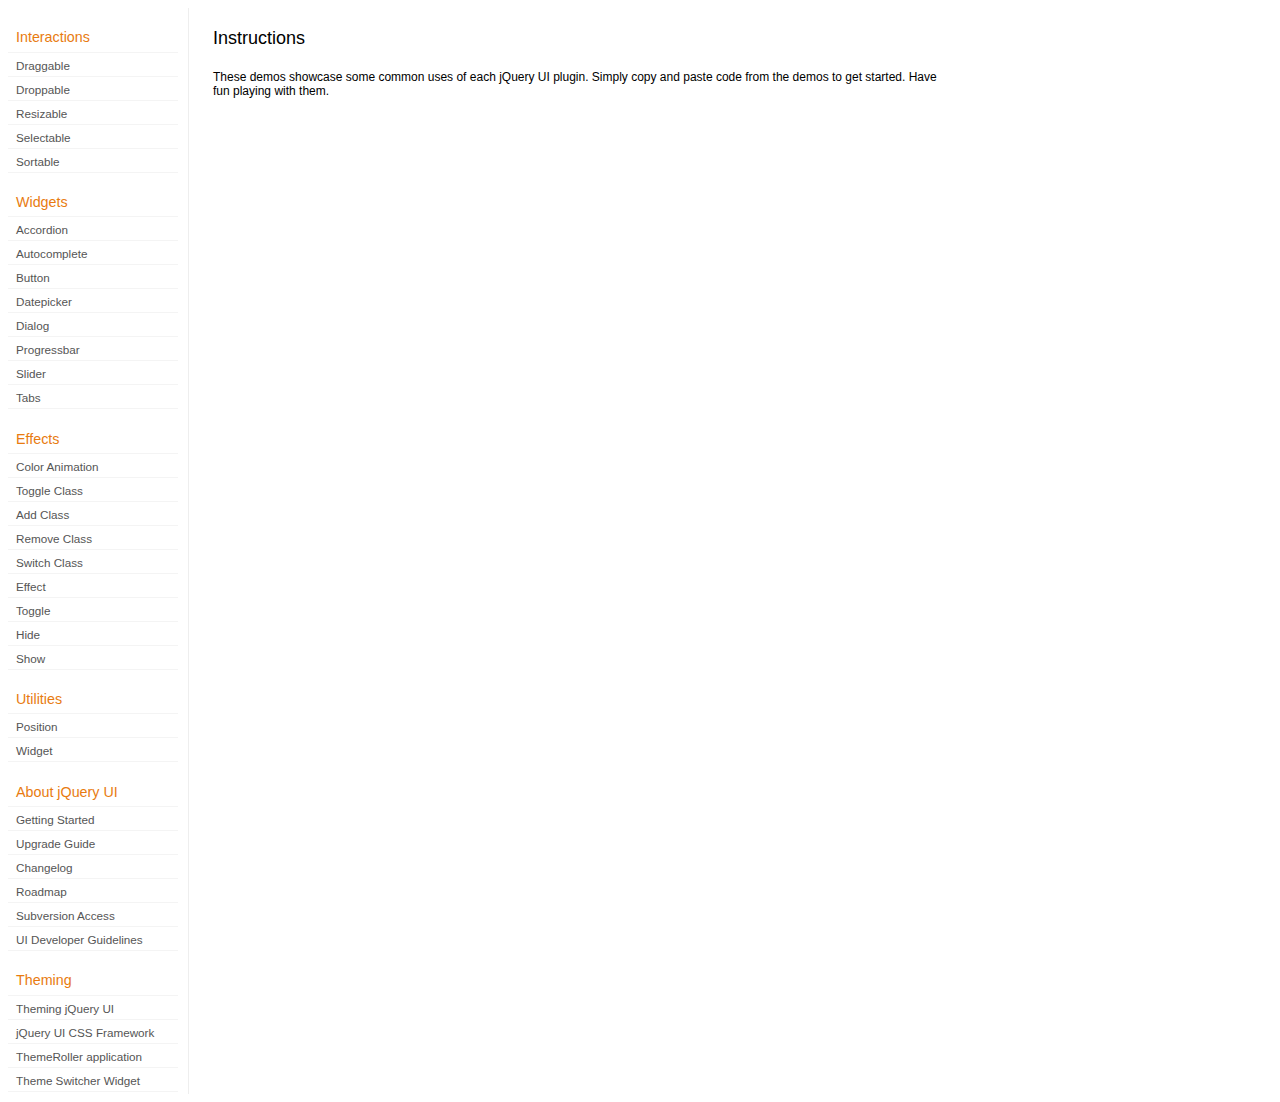
<file: slnCAMTC/CAMTC/App_Themes/Theme1/jquery-ui/development-bundle/demos/index.html>
<!DOCTYPE html>
<html lang="en">
<head>
	<meta charset="utf-8">
	<title>jQuery UI Demos</title>
	<link rel="stylesheet" href="../themes/base/jquery.ui.all.css">
	<link rel="stylesheet" href="demos.css">
	<script src="../jquery-1.8.0.js"></script>
	<script src="../external/jquery.bgiframe-2.1.2.js"></script>
	<script src="../ui/jquery.ui.core.js"></script>
	<script src="../ui/jquery.ui.widget.js"></script>
	<script src="../ui/jquery.ui.mouse.js"></script>
	<script src="../ui/jquery.ui.accordion.js"></script>
	<script src="../ui/jquery.ui.autocomplete.js"></script>
	<script src="../ui/jquery.ui.button.js"></script>
	<script src="../ui/jquery.ui.datepicker.js"></script>
	<script src="../ui/jquery.ui.dialog.js"></script>
	<script src="../ui/jquery.ui.draggable.js"></script>
	<script src="../ui/jquery.ui.droppable.js"></script>
	<script src="../ui/jquery.ui.position.js"></script>
	<script src="../ui/jquery.ui.progressbar.js"></script>
	<script src="../ui/jquery.ui.resizable.js"></script>
	<script src="../ui/jquery.ui.selectable.js"></script>
	<script src="../ui/jquery.ui.slider.js"></script>
	<script src="../ui/jquery.ui.sortable.js"></script>
	<script src="../ui/jquery.ui.tabs.js"></script>
	<script src="../ui/jquery.effects.core.js"></script>
	<script src="../ui/jquery.effects.blind.js"></script>
	<script src="../ui/jquery.effects.bounce.js"></script>
	<script src="../ui/jquery.effects.clip.js"></script>
	<script src="../ui/jquery.effects.drop.js"></script>
	<script src="../ui/jquery.effects.explode.js"></script>
	<script src="../ui/jquery.effects.fold.js"></script>
	<script src="../ui/jquery.effects.highlight.js"></script>
	<script src="../ui/jquery.effects.pulsate.js"></script>
	<script src="../ui/jquery.effects.scale.js"></script>
	<script src="../ui/jquery.effects.shake.js"></script>
	<script src="../ui/jquery.effects.slide.js"></script>
	<script src="../ui/jquery.effects.transfer.js"></script>
	<script src="../ui/i18n/jquery.ui.datepicker-af.js"></script>
	<script src="../ui/i18n/jquery.ui.datepicker-ar.js"></script>
	<script src="../ui/i18n/jquery.ui.datepicker-ar-DZ.js"></script>
	<script src="../ui/i18n/jquery.ui.datepicker-az.js"></script>
	<script src="../ui/i18n/jquery.ui.datepicker-bs.js"></script>
	<script src="../ui/i18n/jquery.ui.datepicker-bg.js"></script>
	<script src="../ui/i18n/jquery.ui.datepicker-ca.js"></script>
	<script src="../ui/i18n/jquery.ui.datepicker-cs.js"></script>
	<script src="../ui/i18n/jquery.ui.datepicker-cy-GB.js"></script>
	<script src="../ui/i18n/jquery.ui.datepicker-da.js"></script>
	<script src="../ui/i18n/jquery.ui.datepicker-de.js"></script>
	<script src="../ui/i18n/jquery.ui.datepicker-el.js"></script>
	<script src="../ui/i18n/jquery.ui.datepicker-en-AU.js"></script>
	<script src="../ui/i18n/jquery.ui.datepicker-en-GB.js"></script>
	<script src="../ui/i18n/jquery.ui.datepicker-en-NZ.js"></script>
	<script src="../ui/i18n/jquery.ui.datepicker-eo.js"></script>
	<script src="../ui/i18n/jquery.ui.datepicker-es.js"></script>
	<script src="../ui/i18n/jquery.ui.datepicker-et.js"></script>
	<script src="../ui/i18n/jquery.ui.datepicker-eu.js"></script>
	<script src="../ui/i18n/jquery.ui.datepicker-fa.js"></script>
	<script src="../ui/i18n/jquery.ui.datepicker-fi.js"></script>
	<script src="../ui/i18n/jquery.ui.datepicker-fo.js"></script>
	<script src="../ui/i18n/jquery.ui.datepicker-fr.js"></script>
	<script src="../ui/i18n/jquery.ui.datepicker-fr-CH.js"></script>
	<script src="../ui/i18n/jquery.ui.datepicker-gl.js"></script>
	<script src="../ui/i18n/jquery.ui.datepicker-he.js"></script>
	<script src="../ui/i18n/jquery.ui.datepicker-hi.js"></script>
	<script src="../ui/i18n/jquery.ui.datepicker-hr.js"></script>
	<script src="../ui/i18n/jquery.ui.datepicker-hu.js"></script>
	<script src="../ui/i18n/jquery.ui.datepicker-hy.js"></script>
	<script src="../ui/i18n/jquery.ui.datepicker-id.js"></script>
	<script src="../ui/i18n/jquery.ui.datepicker-is.js"></script>
	<script src="../ui/i18n/jquery.ui.datepicker-it.js"></script>
	<script src="../ui/i18n/jquery.ui.datepicker-ja.js"></script>
	<script src="../ui/i18n/jquery.ui.datepicker-ka.js"></script>
	<script src="../ui/i18n/jquery.ui.datepicker-kk.js"></script>
	<script src="../ui/i18n/jquery.ui.datepicker-km.js"></script>
	<script src="../ui/i18n/jquery.ui.datepicker-ko.js"></script>
	<script src="../ui/i18n/jquery.ui.datepicker-lb.js"></script>
	<script src="../ui/i18n/jquery.ui.datepicker-lt.js"></script>
	<script src="../ui/i18n/jquery.ui.datepicker-lv.js"></script>
	<script src="../ui/i18n/jquery.ui.datepicker-mk.js"></script>
	<script src="../ui/i18n/jquery.ui.datepicker-ml.js"></script>
	<script src="../ui/i18n/jquery.ui.datepicker-ms.js"></script>
	<script src="../ui/i18n/jquery.ui.datepicker-nl.js"></script>
	<script src="../ui/i18n/jquery.ui.datepicker-nl-BE.js"></script>
	<script src="../ui/i18n/jquery.ui.datepicker-no.js"></script>
	<script src="../ui/i18n/jquery.ui.datepicker-pl.js"></script>
	<script src="../ui/i18n/jquery.ui.datepicker-pt.js"></script>
	<script src="../ui/i18n/jquery.ui.datepicker-pt-BR.js"></script>
	<script src="../ui/i18n/jquery.ui.datepicker-rm.js"></script>
	<script src="../ui/i18n/jquery.ui.datepicker-ro.js"></script>
	<script src="../ui/i18n/jquery.ui.datepicker-ru.js"></script>
	<script src="../ui/i18n/jquery.ui.datepicker-sk.js"></script>
	<script src="../ui/i18n/jquery.ui.datepicker-sl.js"></script>
	<script src="../ui/i18n/jquery.ui.datepicker-sq.js"></script>
	<script src="../ui/i18n/jquery.ui.datepicker-sr.js"></script>
	<script src="../ui/i18n/jquery.ui.datepicker-sr-SR.js"></script>
	<script src="../ui/i18n/jquery.ui.datepicker-sv.js"></script>
	<script src="../ui/i18n/jquery.ui.datepicker-ta.js"></script>
	<script src="../ui/i18n/jquery.ui.datepicker-th.js"></script>
	<script src="../ui/i18n/jquery.ui.datepicker-tj.js"></script>
	<script src="../ui/i18n/jquery.ui.datepicker-tr.js"></script>
	<script src="../ui/i18n/jquery.ui.datepicker-uk.js"></script>
	<script src="../ui/i18n/jquery.ui.datepicker-vi.js"></script>
	<script src="../ui/i18n/jquery.ui.datepicker-zh-CN.js"></script>
	<script src="../ui/i18n/jquery.ui.datepicker-zh-HK.js"></script>
	<script src="../ui/i18n/jquery.ui.datepicker-zh-TW.js"></script>
	<script>
	$(function() {
		
		$('.left-nav a').click(function(ev) {
			window.location.hash = this.href.replace(/.+\/([^\/]+)\/index\.html/,'$1') + '|default';
			loadPage(this.href);
			$('.left-nav a.selected').removeClass('selected');
			$(this).addClass('selected');
			ev.preventDefault();
		});
		
		if (window.location.hash) {
			if (window.location.hash.indexOf('|') === -1) {
				window.location.hash += '|default';	
			}			
			var path = window.location.href.replace(/(index\.html)?#/,'');
			path = path.replace('\|','/') + '.html';
			loadPage(path);
		}		

		function loadPage(path) {			
			var section = path.replace(/\/[^\/]+\.html/,'');
			var header = section.replace(/.+\/([^\/]+)/,'$1').replace(/_/, ' ');
			
			$('td.normal div.normal')
				.empty()
				.append('<h4 class="demo-subheader">Functional demo:</h4>')
				.append('<h3 class="demo-header">'+ header +'</h3>')
				.append('<div id="demo-config"></div>')
				.find('#demo-config')
					.append('<div id="demo-frame"></div><div id="demo-config-menu"></div><div id="demo-link"><a class="demoWindowLink" href="#"><span class="ui-icon ui-icon-newwin"></span>Open demo in a new window</a></div>')
					.find('#demo-config-menu')
						.load(section + '/index.html .demos-nav', function() {
							$('#demo-config-menu a').each(function() {
								this.setAttribute('href', section + '/' + this.getAttribute('href').replace(/.+\/([^\/]+)/,'$1'));
								$(this).attr('target', 'demo-frame');
								$(this).click(function() {

									resetDemos();
									
									$(this).parents('ul').find('li').removeClass('demo-config-on');
									$(this).parent().addClass('demo-config-on');
									$('#demo-notes').fadeOut();

									//Set the hash to the actual page without ".html"
									window.location.hash = header + '|' + this.getAttribute('href').match((/\/([^\/\\]+)\.html/))[1];

									loadDemo(this.getAttribute('href'));

									return false;
								});
							});

							if (window.location.hash) {
								var demo = window.location.hash.split('|')[1];
								$('#demo-config-menu a').each(function(){
									if (this.href.indexOf(demo + '.html') !== -1) {
										$(this).parents('ul').find('li').removeClass('demo-config-on');
										$(this).parent().addClass('demo-config-on');									
										loadDemo(this.href);										
									}
								});
							}

							updateDemoNotes();
						})
					.end()
					.find('#demo-link a')
						.bind('click', function(ev){
							window.open(this.href);
							ev.preventDefault();
						})
					.end()
				.end()
			;
			
			resetDemos();
		}
				
		function loadDemo(path) {
			var directory = path.match(/([^\/]+)\/[^\/\.]+\.html$/)[1];
			$.get(path, function(data) {
				var source = data;
				data = data.replace(/<script.*>.*<\/script>/ig,""); // Remove script tags
				data = data.replace(/<\/?link.*>/ig,""); //Remove link tags
				data = data.replace(/<\/?html.*>/ig,""); //Remove html tag
				data = data.replace(/<\/?body.*>/ig,""); //Remove body tag
				data = data.replace(/<\/?head.*>/ig,""); //Remove head tag
				data = data.replace(/<\/?!doctype.*>/ig,""); //Remove doctype
				data = data.replace(/<title.*>.*<\/title>/ig,""); // Remove title tags
				data = data.replace(/((href|src)=["'])(?!(http|#))/ig, "$1" + directory + "/");

				$('#demo-style').remove();
				$('#demo-frame').empty().html(data);
				$('#demo-frame style').clone().appendTo('head').attr('id','demo-style');
				$('#demo-link a').attr('href', path);
				updateDemoNotes();
				updateDemoSource(source);
				
				if (/default.html$/.test(path)) {
					$.get("documentation/docs-" + path.match(/demos\/(.+)\//)[1] + ".html", function(html) {
						$("#demo-source").after(html);
						$("#widget-docs").tabs();
						$(".param-header").click(function() {
							$(this).parent().toggleClass("param-open").end().next().toggle();
						});
						$(".docs-list-header").each(function() {
							var header = $(this);
							var details = header.next().find(".param-details").hide();
							$("a:first", header).click(function() {
								details.show().parent().addClass("param-open");
								return false;
							});
							$("a:last", header).click(function() {
								details.hide().parent().removeClass("param-open");
								return false;
							});
						});
					}, "html" );
				}
			}, "html" );
		}

		function updateDemoNotes() {
			var notes = $('#demo-frame .demo-description');
			if ($('#demo-notes').length == 0) {
				$('<div id="demo-notes"></div>').insertAfter('#demo-config');
			}
			$('#demo-notes').hide().empty().html(notes.html());
			$('#demo-notes').show();
			notes.hide();
		}
		
		function updateDemoSource(source) {
			if ($('#demo-source').length == 0) {
				$('<div id="demo-source"><a href="#" class="source-closed">View Source</a><div><pre><code></code></pre></div></div>').insertAfter('#demo-notes');
				$('#demo-source').find(">a").click(function() {
					$(this).toggleClass("source-closed").toggleClass("source-open").next().toggle();
					return false;
				}).end().find(">div").hide();
			}
			var cleanedSource = source
				.replace('themes/base/jquery.ui.all.css', 'theme/jquery.ui.all.css')
				.replace(/\s*\x3Clink.*demos\x2Ecss.*\x3E\s*/, '\r\n\t')
				.replace(/\x2E\x2E\x2F\x2E\x2E\x2F/g, '');

			$('#demo-source code').empty().text(cleanedSource);
		}
		
		function resetDemos() {
			$.datepicker.setDefaults($.extend({showMonthAfterYear: false}, $.datepicker.regional['']));
			$(".ui-dialog-content").remove();			
		}
				
	});
	</script>
</head>
<body>

<table class="layout-grid" cellspacing="0" cellpadding="0">
	<tr>
		<td class="left-nav">
			<dl class="demos-nav">
				<dt>Interactions</dt>
					<dd><a href="draggable/index.html">Draggable</a></dd>
					<dd><a href="droppable/index.html">Droppable</a></dd>
					<dd><a href="resizable/index.html">Resizable</a></dd>
					<dd><a href="selectable/index.html">Selectable</a></dd>
					<dd><a href="sortable/index.html">Sortable</a></dd>
				<dt>Widgets</dt>
					<dd><a href="accordion/index.html">Accordion</a></dd>
					<dd><a href="autocomplete/index.html">Autocomplete</a></dd>
					<dd><a href="button/index.html">Button</a></dd>
					<dd><a href="datepicker/index.html">Datepicker</a></dd>
					<dd><a href="dialog/index.html">Dialog</a></dd>
					<dd><a href="progressbar/index.html">Progressbar</a></dd>
					<dd><a href="slider/index.html">Slider</a></dd>
					<dd><a href="tabs/index.html">Tabs</a></dd>
				<dt>Effects</dt>
					<dd><a href="animate/index.html">Color Animation</a></dd>
					<dd><a href="toggleClass/index.html">Toggle Class</a></dd>
					<dd><a href="addClass/index.html">Add Class</a></dd>
					<dd><a href="removeClass/index.html">Remove Class</a></dd>
					<dd><a href="switchClass/index.html">Switch Class</a></dd>
					<dd><a href="effect/index.html">Effect</a></dd>
					<dd><a href="toggle/index.html">Toggle</a></dd>
					<dd><a href="hide/index.html">Hide</a></dd>
					<dd><a href="show/index.html">Show</a></dd>
				<dt>Utilities</dt>
					<dd><a href="position/index.html">Position</a></dd>
					<dd><a href="widget/index.html">Widget</a></dd>
				<dt>About jQuery UI</dt>
					<dd><a href="http://jqueryui.com/docs/Getting_Started">Getting Started</a></dd>
					<dd><a href="http://jqueryui.com/docs/Upgrade_Guide">Upgrade Guide</a></dd>					
					<dd><a href="http://jqueryui.com/docs/Changelog">Changelog</a></dd>
					<dd><a href="http://jqueryui.com/docs/Roadmap">Roadmap</a></dd>
					<dd><a href="http://jqueryui.com/docs/Subversion">Subversion Access</a></dd>
					<dd><a href="http://jqueryui.com/docs/Developer_Guide">UI Developer Guidelines</a></dd>
				<dt>Theming</dt>
					<dd><a href="http://jqueryui.com/docs/Theming">Theming jQuery UI</a></dd>
					<dd><a href="http://jqueryui.com/docs/Theming/API">jQuery UI CSS Framework</a></dd>
					<dd><a href="http://jqueryui.com/docs/Theming/Themeroller">ThemeRoller application</a></dd>
					<dd><a href="http://jqueryui.com/docs/Theming/ThemeSwitcher">Theme Switcher Widget</a></dd>

			</dl>
		</td>
		<td class="normal">

			<div class="normal">

					<h3>Instructions</h3>
					<p>
						These demos showcase some common uses of each jQuery UI plugin. Simply copy and paste code from the demos to get started. Have fun playing with them.
					</p>
				
			</div>

		</td>
	</tr>
</table>
</body>
</html>
</file>
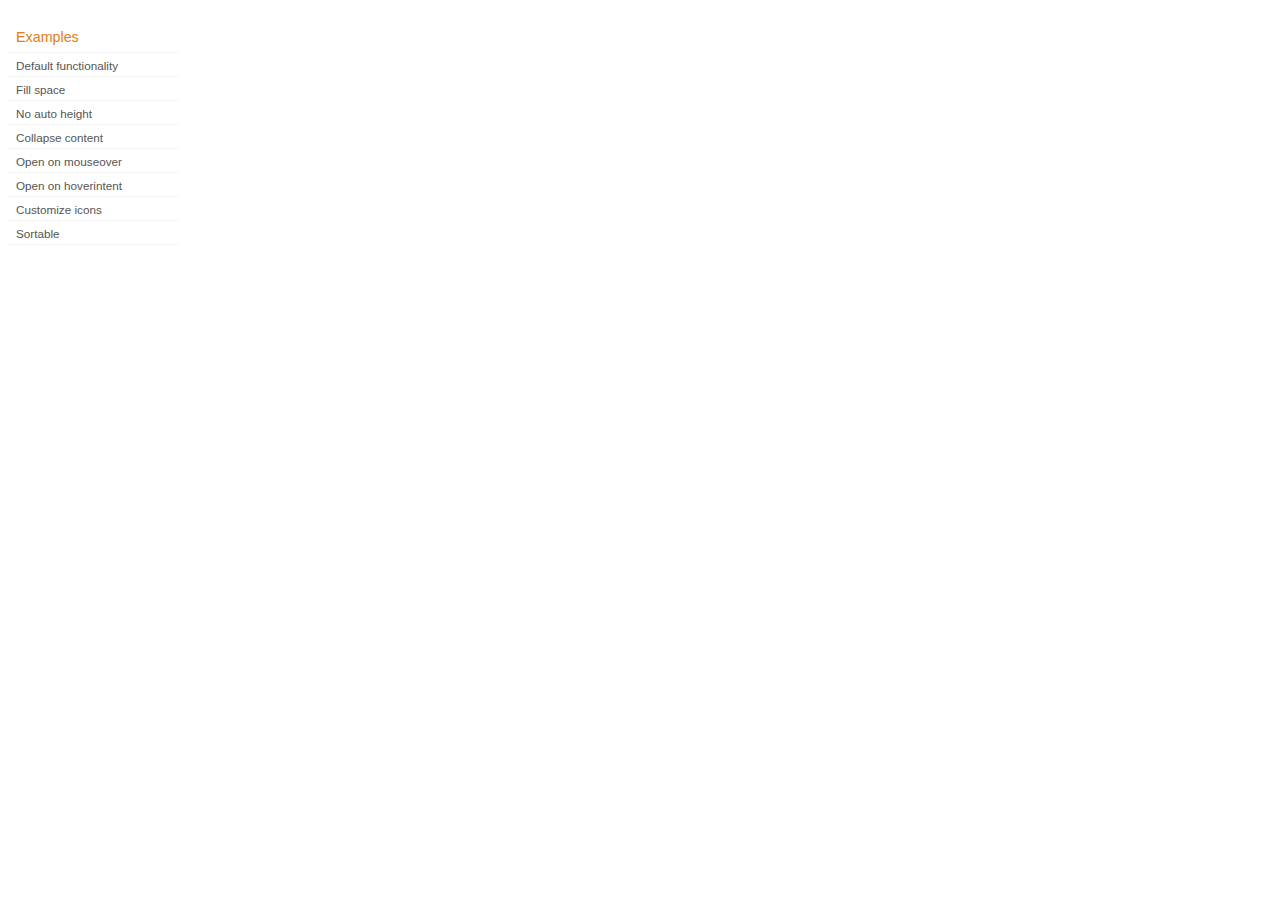
<file: slnCAMTC/CAMTC/App_Themes/Theme1/jquery-ui/development-bundle/demos/accordion/index.html>
<!DOCTYPE html>
<html lang="en">
<head>
	<meta charset="utf-8">
	<title>jQuery UI Accordion Demos</title>
	<link rel="stylesheet" href="../demos.css">
</head>
<body>

<div class="demos-nav">
	<h4>Examples</h4>
	<ul>
		<li class="demo-config-on"><a href="default.html">Default functionality</a></li>
		<li><a href="fillspace.html">Fill space</a></li>
		<li><a href="no-auto-height.html">No auto height</a></li>
		<li><a href="collapsible.html">Collapse content</a></li>
		<li><a href="mouseover.html">Open on mouseover</a></li>
		<li><a href="hoverintent.html">Open on hoverintent</a></li>
		<li><a href="custom-icons.html">Customize icons</a></li>
		<li><a href="sortable.html">Sortable</a></li>
	</ul>
</div>

</body>
</html>
</file>
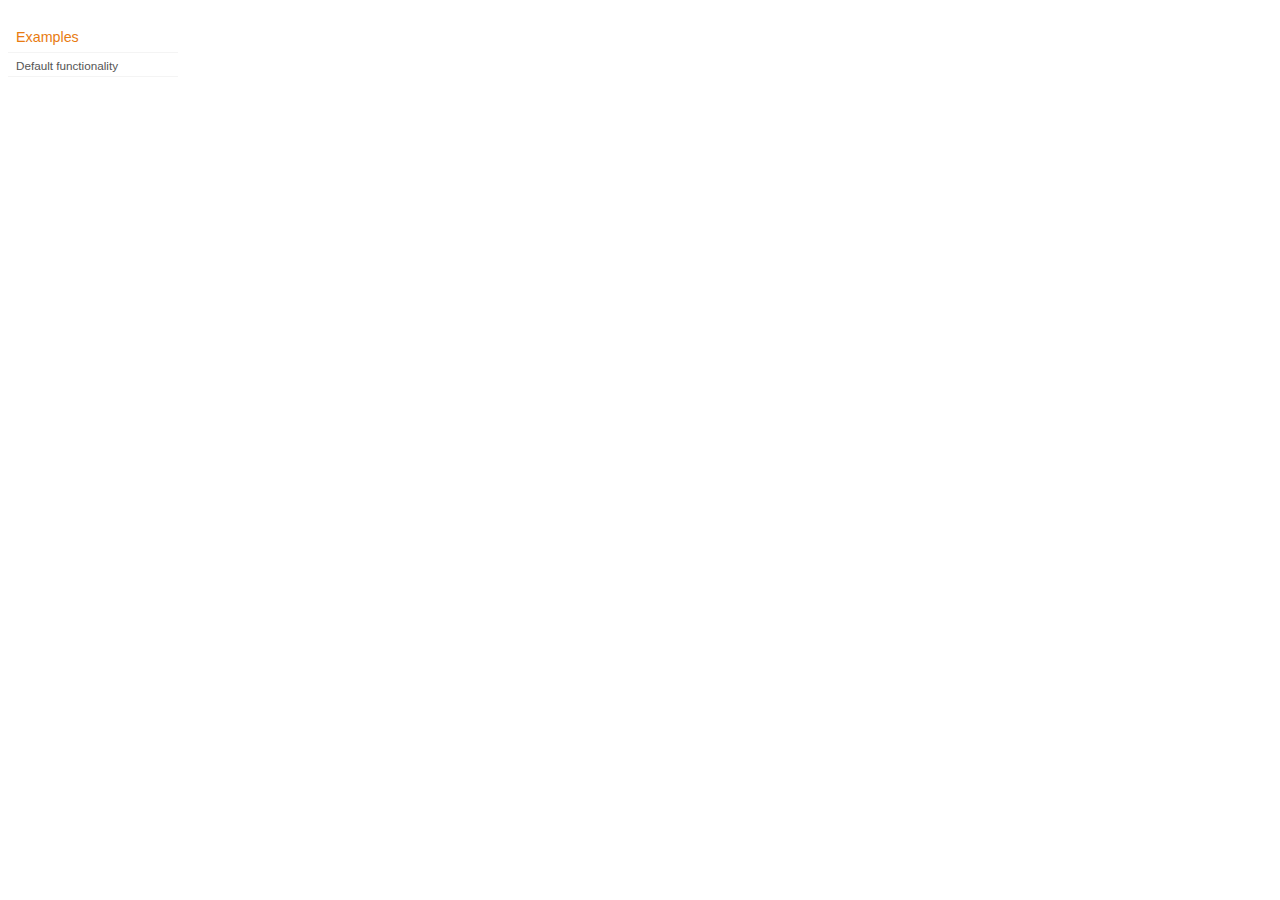
<file: slnCAMTC/CAMTC/App_Themes/Theme1/jquery-ui/development-bundle/demos/addClass/index.html>
<!DOCTYPE html>
<html lang="en">
<head>
	<meta charset="utf-8">
	<title>jQuery UI Effects Demos</title>
	<link rel="stylesheet" href="../demos.css">
</head>
<body>

<div class="demos-nav">
	<h4>Examples</h4>
	<ul>
		<li class="demo-config-on"><a href="default.html">Default functionality</a></li>
	</ul>
</div>

</body>
</html>
</file>
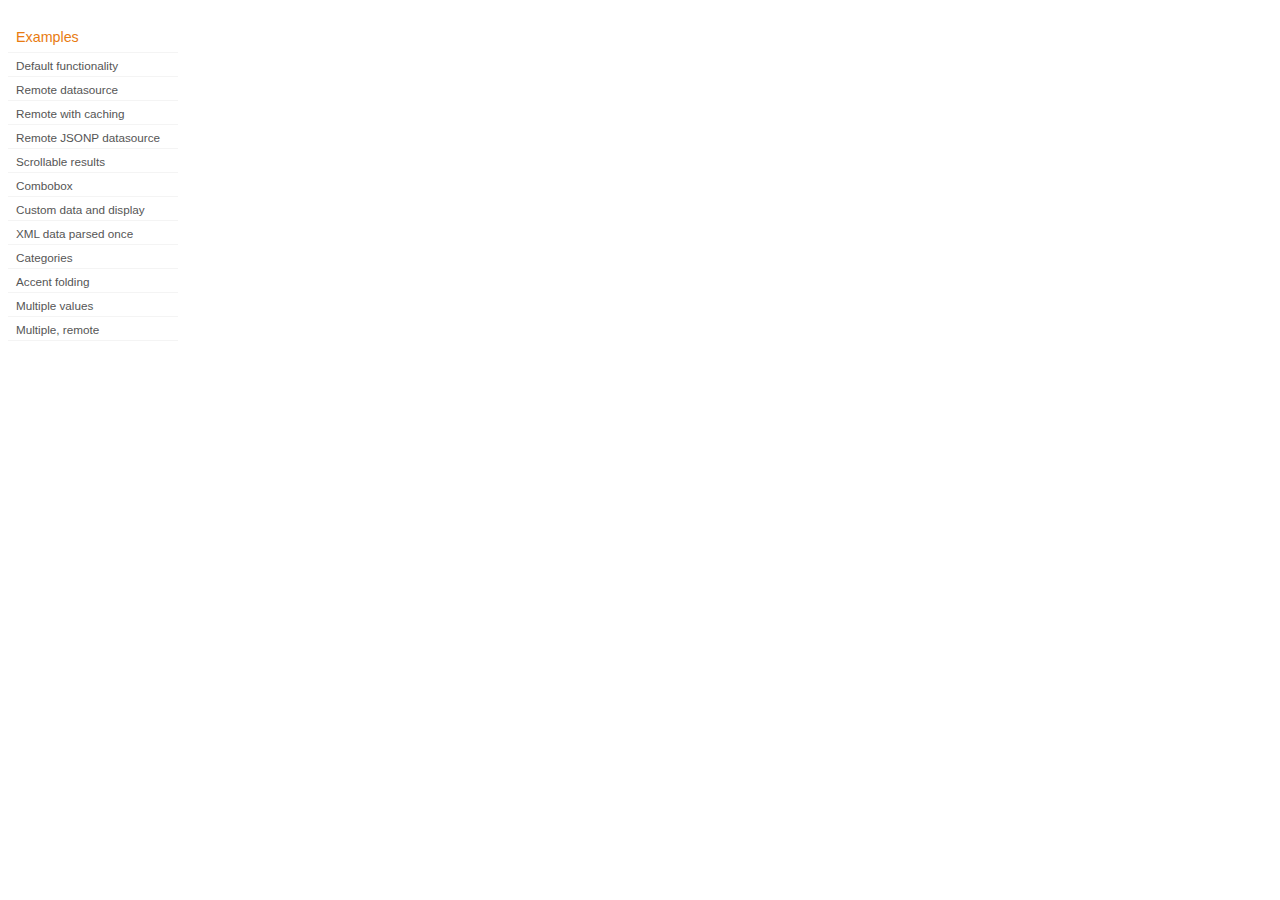
<file: slnCAMTC/CAMTC/App_Themes/Theme1/jquery-ui/development-bundle/demos/autocomplete/index.html>
<!DOCTYPE html>
<html lang="en">
<head>
	<meta charset="utf-8">
	<title>jQuery UI Autocomplete Demos</title>
	<link rel="stylesheet" href="../demos.css">
</head>
<body>
	<div class="demos-nav">
		<h4>Examples</h4>
		<ul>
			<li class="demo-config-on"><a href="default.html">Default functionality</a></li>
			<li><a href="remote.html">Remote datasource</a></li>
			<li><a href="remote-with-cache.html">Remote with caching</a></li>
			<li><a href="remote-jsonp.html">Remote JSONP datasource</a></li>
			<li><a href="maxheight.html">Scrollable results</a></li>
			<li><a href="combobox.html">Combobox</a></li>
			<li><a href="custom-data.html">Custom data and display</a></li>
			<li><a href="xml.html">XML data parsed once</a></li>
			<li><a href="categories.html">Categories</a></li>
			<li><a href="folding.html">Accent folding</a></li>
			<li><a href="multiple.html">Multiple values</a></li>
			<li><a href="multiple-remote.html">Multiple, remote</a></li>
		</ul>
	</div>
</body>
</html>
</file>
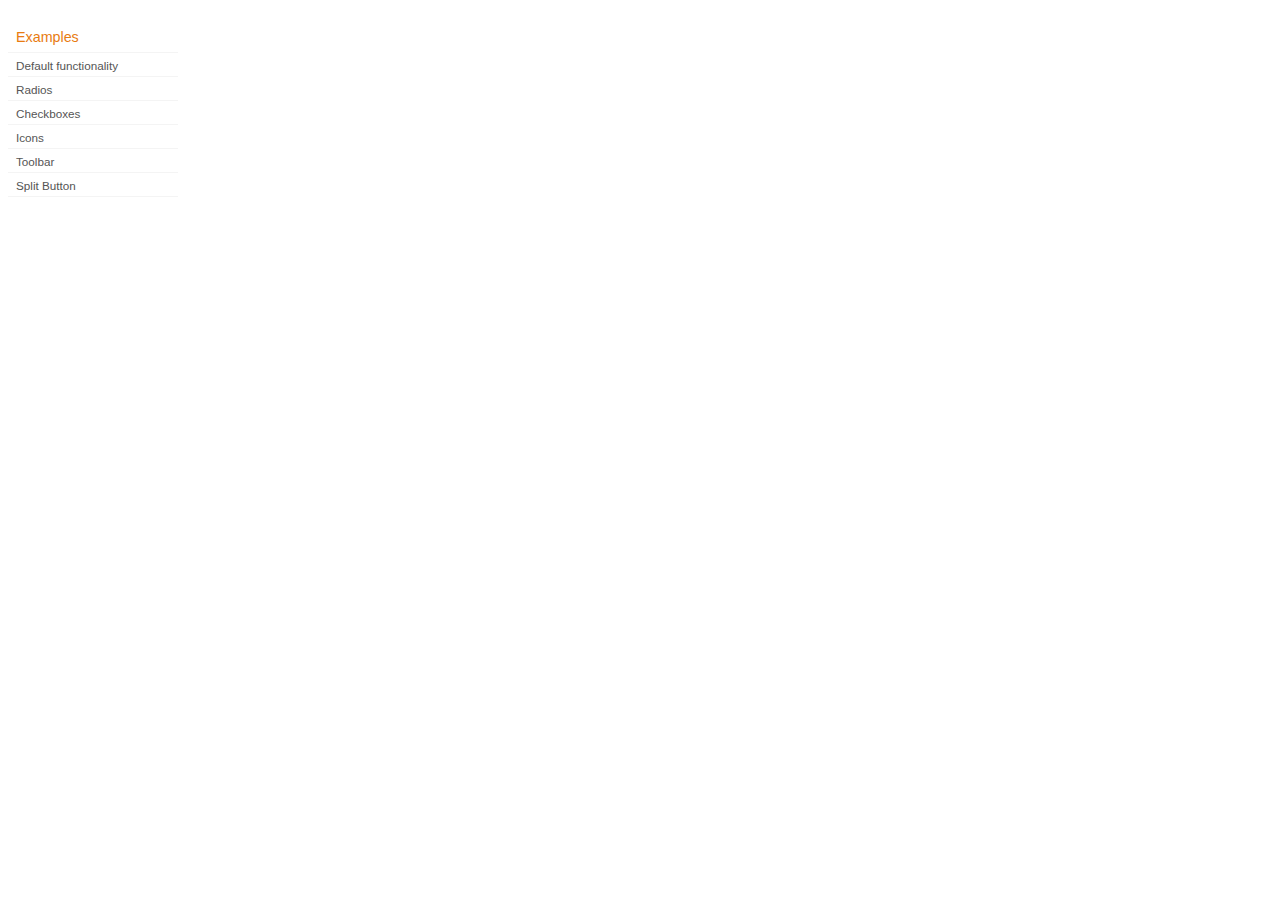
<file: slnCAMTC/CAMTC/App_Themes/Theme1/jquery-ui/development-bundle/demos/button/index.html>
<!DOCTYPE html>
<html lang="en">
<head>
	<meta charset="utf-8">
	<title>jQuery UI Button Demos</title>
	<link rel="stylesheet" href="../demos.css">
</head>
<body>

<div class="demos-nav">
	<h4>Examples</h4>
	<ul>
		<li class="demo-config-on"><a href="default.html">Default functionality</a></li>
		<li><a href="radio.html">Radios</a></li>
		<li><a href="checkbox.html">Checkboxes</a></li>
		<li><a href="icons.html">Icons</a></li>
		<li><a href="toolbar.html">Toolbar</a></li>
		<li><a href="splitbutton.html">Split Button</a></li>
	</ul>
</div>

</body>
</html>
</file>
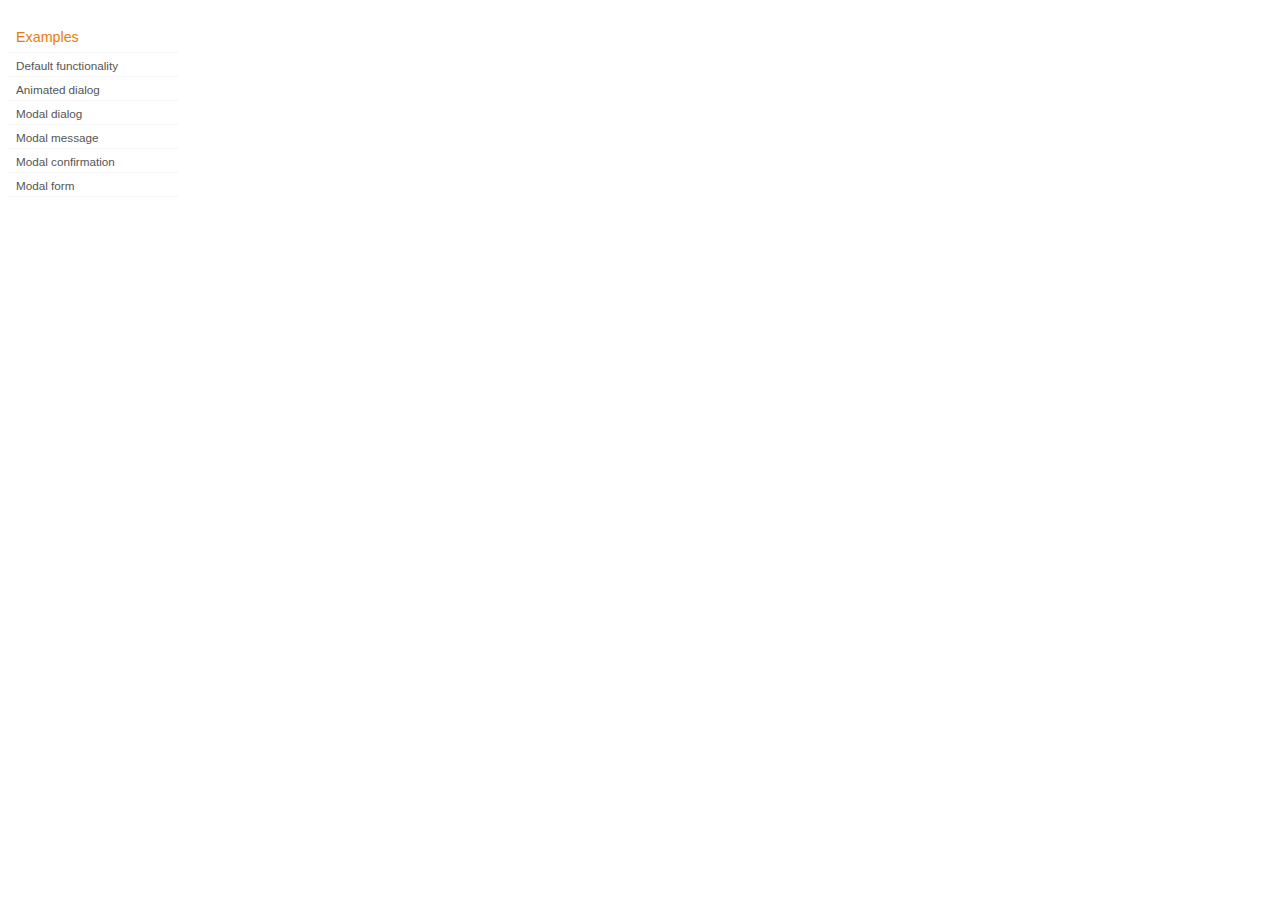
<file: slnCAMTC/CAMTC/App_Themes/Theme1/jquery-ui/development-bundle/demos/dialog/index.html>
<!DOCTYPE html>
<html lang="en">
<head>
	<meta charset="utf-8">
	<title>jQuery UI Dialog Demos</title>
	<link rel="stylesheet" href="../demos.css">
</head>
<body>

<div class="demos-nav">
	<h4>Examples</h4>
	<ul>
		<li class="demo-config-on"><a href="default.html">Default functionality</a></li>
		<li><a href="animated.html">Animated dialog</a></li>
		<li><a href="modal.html">Modal dialog</a></li>
		<li><a href="modal-message.html">Modal message</a></li>
		<li><a href="modal-confirmation.html">Modal confirmation</a></li>
		<li><a href="modal-form.html">Modal form</a></li>
	</ul>
</div>

</body>
</html>
</file>
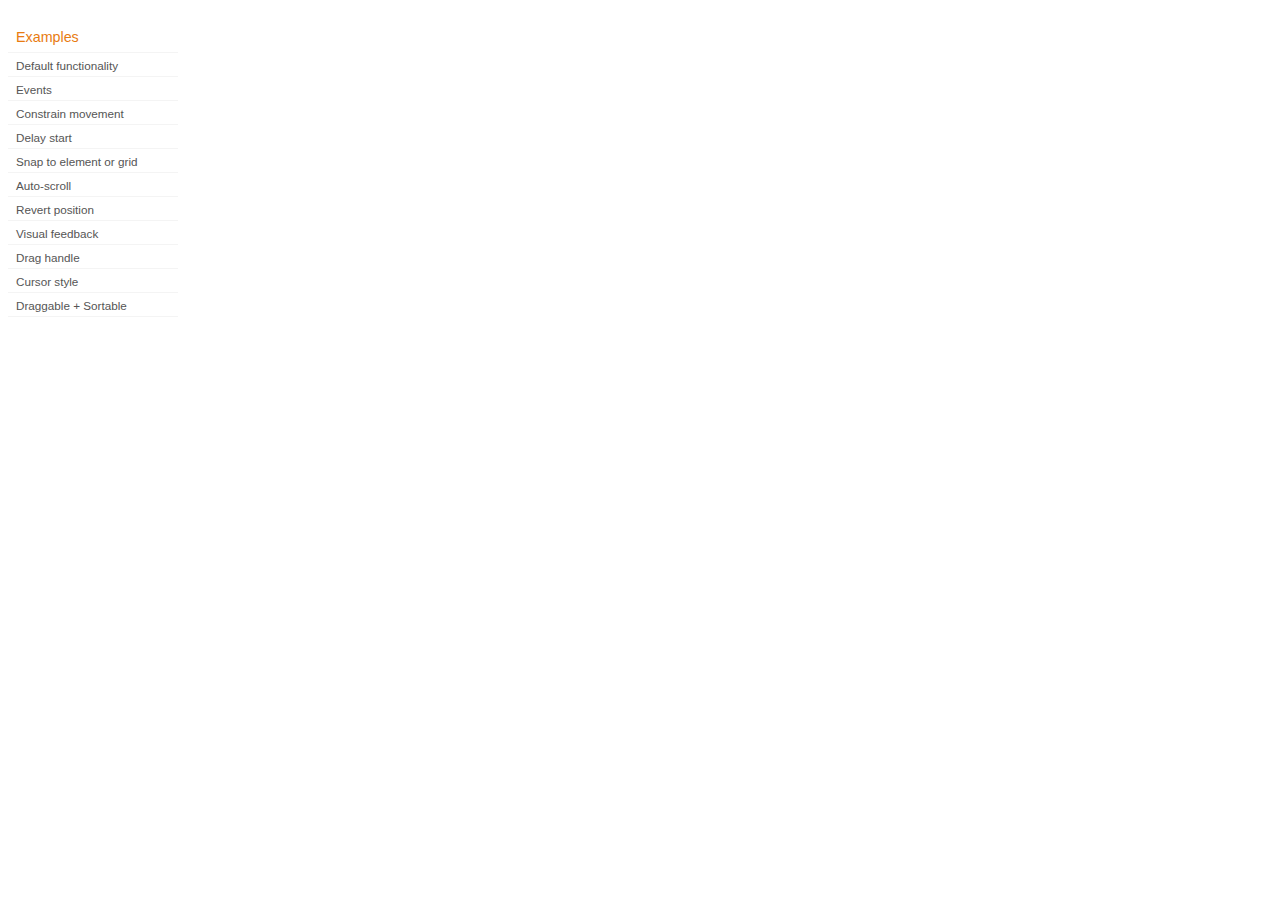
<file: slnCAMTC/CAMTC/App_Themes/Theme1/jquery-ui/development-bundle/demos/draggable/index.html>
<!DOCTYPE html>
<html lang="en">
<head>
	<meta charset="utf-8">
	<title>jQuery UI Draggable Demos</title>
	<link rel="stylesheet" href="../demos.css">
</head>
<body>

<div class="demos-nav">
	<h4>Examples</h4>
	<ul>
		<li class="demo-config-on"><a href="default.html">Default functionality</a></li>
		<li><a href="events.html">Events</a></li>
		<li><a href="constrain-movement.html">Constrain movement</a></li>
		<li><a href="delay-start.html">Delay start</a></li>
		<li><a href="snap-to.html">Snap to element or&#160;grid</a></li>
		<li><a href="scroll.html">Auto-scroll</a></li>
		<li><a href="revert.html">Revert position</a></li>
		<li><a href="visual-feedback.html">Visual feedback</a></li>
		<li><a href="handle.html">Drag handle</a></li>
		<li><a href="cursor-style.html">Cursor style</a></li>
		<li><a href="sortable.html">Draggable + Sortable</a></li>
	</ul>
</div>

</body>
</html>
</file>
<file: slnCAMTC/CAMTC/App_Themes/Theme1/jquery-ui/development-bundle/demos/demos.css>
body {
	font-size: 62.5%;
}

table {
	font-size: 1em;
}

/* Site
   -------------------------------- */

body {
	font-family: "Trebuchet MS", "Helvetica", "Arial",  "Verdana", "sans-serif";
}

/* Layout
   -------------------------------- */

.layout-grid {
	width: 960px;
}

.layout-grid td {
	vertical-align: top;
}

.layout-grid td.left-nav {
	width: 140px;
}

.layout-grid td.normal {
	border-left: 1px solid #eee;
	padding: 20px 24px;
	font-family: "Trebuchet MS", "Helvetica", "Arial",  "Verdana", "sans-serif";
}

.layout-grid td.demos {
	background: url('/images/demos_bg.jpg') no-repeat;
	height: 337px;
	overflow: hidden;
}

/* Normal
   -------------------------------- */

.normal h3,
.normal h4 {
	margin: 0;
	font-weight: normal;
}

.normal h3 {
	padding: 0 0 9px;
	font-size: 1.8em;
}

.normal h4 {
	padding-bottom: 21px;
	border-bottom: 1px dashed #999;
	font-size: 1.2em;
	font-weight: bold;
}

.normal p {
	font-size: 1.2em;
}

/* Demos */

.demos-nav, .demos-nav dt, .demos-nav dd, .demos-nav ul, .demos-nav li {
	margin: 0;
	padding: 0
}

.demos-nav {
	float: left;
	width: 170px;
	font-size: 1.3em;
}

.demos-nav dt,
.demos-nav h4 {
	margin: 0;
	padding: 0;
	font: normal 1.1em "Trebuchet MS", "Helvetica", "Arial",  "Verdana", "sans-serif";
	color: #e87b10;
}

.demos-nav dt,
.demos-nav h4 {
	margin-top: 1.5em;
	margin-bottom: 0;
	padding-left: 8px;
	padding-bottom:5px;
	line-height: 1.2em;
	border-bottom: 1px solid #F4F4F4;
}

.demos-nav dd a,
.demos-nav li a {
	border-bottom: 1px solid #F4F4F4;
	display:block;
	padding: 4px 3px 4px 8px;
	font-size: 90%;
	text-decoration: none;
	color: #555 ;
	margin:2px 0;
	height:13px;
}

.demos-nav dd a:hover,
.demos-nav dd a:focus,
.demos-nav dd a:hover,
.demos-nav dd a:focus {
	background: #f3f3f3;
	color:#000;
	-moz-border-radius: 5px; -webkit-border-radius: 5px;
}
 .demos-nav dd a.selected {
	background: #555;
	color:#ffffff;
	-moz-border-radius: 5px; -webkit-border-radius: 5px;
}


/* new styles for demo pages, added by Filament 12.29.08
eventually we should convert the font sizes to ems -- using px for now to minimize style conflicts
*/

.normal h3.demo-header { font-size:32px; padding:0 0 5px; border-bottom:1px solid #eee; text-transform: capitalize; }
.normal h4.demo-subheader { font-size:10px; text-transform: uppercase; color:#999; padding:8px 0 3px; border:0; margin:0; }
.normal a:link,
.normal a:visited { color:#1b75bb; text-decoration:none; }
.normal a:hover,
.normal a:active { color:#0b559b; }

#demo-config { padding:20px 0 0; }

#demo-frame { float:left; width:540px; height:380px; border:1px solid #ddd; overflow: auto; position: relative; }
#demo-frame h3, #demo-frame h4 { padding: 0; font-weight: bold; font-size: 1em; }

#demo-config-menu { float:right; width:180px;  }
#demo-config-menu h4 { font-size:13px; color:#666; font-weight:normal; border:0; padding-left:18px; }

#demo-config-menu ul { list-style: none; padding: 0; margin: 0; }

#demo-config-menu li { font-size:12px; padding:0 0 0 10px; margin:3px 0; zoom: 1; }

#demo-config-menu li a:link,
#demo-config-menu li a:visited { display:block; padding:1px 8px 4px; border-bottom:1px dotted #b3b3b3; }
* html #demo-config-menu li a:link,
* html #demo-config-menu li a:visited { padding:1px 8px 2px; }
#demo-config-menu li a:hover,
#demo-config-menu li a:active { background-color:#f6f6f6; }

#demo-config-menu li.demo-config-on { background: url(images/demo-config-on-tile.gif) repeat-x left center; }

#demo-config-menu li.demo-config-on a:link,
#demo-config-menu li.demo-config-on a:visited,
#demo-config-menu li.demo-config-on a:hover,
#demo-config-menu li.demo-config-on a:active { background: url(images/demo-config-on.gif) no-repeat left; padding-left:18px; color:#fff; border:0; margin-left:-10px; margin-top: 0px; margin-bottom: 0px; }

#demo-source, #demo-notes {
	clear: both;
	padding: 20px 0 0;
	font-size: 1.3em;
}

#demo-notes { width:520px; color:#333; font-size: 1em; }
#demo-notes p code, .demo-description p code { padding: 0; font-weight: bold; }
#demo-source pre, #demo-source code { padding: 0; }
code, pre { padding:8px 0 8px 20px ; font-size: 1.2em; line-height:130%;  }

#demo-source a:link,
#demo-source a:visited,
#demo-source a:hover,
#demo-source a:active { font-size:12px; padding-left:13px; background-position: left center; background-repeat: no-repeat; }

#demo-source a.source-open:link,
#demo-source a.source-open:visited,
#demo-source a.source-open:hover,
#demo-source a.source-open:active { background-image: url(images/demo-spindown-open.gif); }

#demo-source a.source-closed:link,
#demo-source a.source-closed:visited,
#demo-source a.source-closed:hover,
#demo-source a.source-closed:active { background-image: url(images/demo-spindown-closed.gif); }

div.demo {
	padding:12px;
	font-family: "Trebuchet MS", "Arial", "Helvetica", "Verdana", "sans-serif";
}

div.demo h3.docs { clear:left; font-size:12px; font-weight:normal; padding:0 0 1em; margin:0; }

div.demo-description {
	clear:both;
	padding:12px;
	font-family: "Trebuchet MS", "Arial", "Helvetica", "Verdana", "sans-serif";
	font-size: 1.3em;
	line-height: 1.4em;
}

.ui-draggable, .ui-droppable {
	background-position: top left;
}

.left-nav .demos-nav {
	padding-right: 10px;
}

#demo-link { font-size:11px;  padding-top: 6px; clear: both; overflow: hidden; }
#demo-link a span.ui-icon { float:left; margin-right:3px; }

/* Component containers
----------------------------------*/
#widget-docs .ui-widget { font-family: Trebuchet MS,Verdana,Arial,sans-serif; font-size: 1em; }
#widget-docs .ui-widget input, #widget-docs .ui-widget select, #widget-docs .ui-widget textarea, #widget-docs .ui-widget button { font-family: Trebuchet MS,Verdana,Arial,sans-serif; font-size: 1em; }
#widget-docs .ui-widget-header { border: 1px solid #ffffff; background: #464646 url(images/464646_40x100_textures_01_flat_100.png) 50% 50% repeat-x; color: #ffffff; font-weight: bold; }
#widget-docs .ui-widget-header a { color: #ffffff; }
#widget-docs .ui-widget-content { border: 1px solid #ffffff; background: #ffffff url(images/ffffff_40x100_textures_01_flat_75.png) 50% 50% repeat-x; color: #222222; }
#widget-docs .ui-widget-content a { color: #222222; }

/* Interaction states
----------------------------------*/
#widget-docs .ui-state-default, #widget-docs .ui-widget-content #widget-docs .ui-state-default { border: 1px solid #666666; background: #555555 url(images/555555_40x100_textures_03_highlight_soft_75.png) 50% 50% repeat-x; font-weight: normal; color: #ffffff; outline: none; }
#widget-docs .ui-state-default a { color: #ffffff; text-decoration: none; outline: none; }
#widget-docs .ui-state-hover, #widget-docs .ui-widget-content #widget-docs .ui-state-hover, #widget-docs .ui-state-focus, #widget-docs .ui-widget-content #widget-docs .ui-state-focus { border: 1px solid #666666; background: #444444 url(images/444444_40x100_textures_03_highlight_soft_60.png) 50% 50% repeat-x; font-weight: normal; color: #ffffff; outline: none; }
#widget-docs .ui-state-hover a { color: #ffffff; text-decoration: none; outline: none; }
#widget-docs .ui-state-active, #widget-docs .ui-widget-content #widget-docs .ui-state-active { border: 1px solid #666666; background: #ffffff url(images/ffffff_40x100_textures_01_flat_65.png) 50% 50% repeat-x; font-weight: normal; color: #F6921E; outline: none; }
#widget-docs .ui-state-active a { color: #F6921E; outline: none; text-decoration: none; }

/* Interaction Cues
----------------------------------*/
#widget-docs .ui-state-highlight, #widget-docs .ui-widget-content #widget-docs .ui-state-highlight {border: 1px solid #fcefa1; background: #fbf9ee url(images/fbf9ee_40x100_textures_02_glass_55.png) 50% 50% repeat-x; color: #363636; }
#widget-docs .ui-state-error, #widget-docs .ui-widget-content #widget-docs .ui-state-error {border: 1px solid #cd0a0a; background: #fef1ec url(images/fef1ec_40x100_textures_05_inset_soft_95.png) 50% bottom repeat-x; color: #cd0a0a; }
#widget-docs .ui-state-error-text, #widget-docs .ui-widget-content #widget-docs .ui-state-error-text { color: #cd0a0a; }
#widget-docs .ui-state-disabled, #widget-docs .ui-widget-content #widget-docs .ui-state-disabled { opacity: .35; filter:Alpha(Opacity=35); background-image: none; }
#widget-docs .ui-priority-primary, #widget-docs .ui-widget-content #widget-docs .ui-priority-primary { font-weight: bold; }
#widget-docs .ui-priority-secondary, #widget-docs .ui-widget-content #widget-docs .ui-priority-secondary { opacity: .7; filter:Alpha(Opacity=70); font-weight: normal; }

/* Icons
----------------------------------*/

/* states and images */
#demo-frame-wrapper .ui-icon, #widget-docs .ui-icon { width: 16px; height: 16px; background-image: url(images/222222_256x240_icons_icons.png); }
#widget-docs .ui-widget-content .ui-icon {background-image: url(images/222222_256x240_icons_icons.png); }
#widget-docs .ui-widget-header .ui-icon {background-image: url(images/222222_256x240_icons_icons.png); }
#widget-docs .ui-state-default .ui-icon { background-image: url(images/888888_256x240_icons_icons.png); }
#widget-docs .ui-state-hover .ui-icon, #widget-docs .ui-state-focus .ui-icon {background-image: url(images/454545_256x240_icons_icons.png); }
#widget-docs .ui-state-active .ui-icon {background-image: url(images/454545_256x240_icons_icons.png); }
#widget-docs .ui-state-highlight .ui-icon {background-image: url(images/2e83ff_256x240_icons_icons.png); }
#widget-docs .ui-state-error .ui-icon, #widget-docs .ui-state-error-text .ui-icon {background-image: url(images/cd0a0a_256x240_icons_icons.png); }


/* Misc visuals
----------------------------------*/

/* Corner radius */
#widget-docs .ui-corner-tl { -moz-border-radius-topleft: 4px; -webkit-border-top-left-radius: 4px; }
#widget-docs .ui-corner-tr { -moz-border-radius-topright: 4px; -webkit-border-top-right-radius: 4px; }
#widget-docs .ui-corner-bl { -moz-border-radius-bottomleft: 4px; -webkit-border-bottom-left-radius: 4px; }
#widget-docs .ui-corner-br { -moz-border-radius-bottomright: 4px; -webkit-border-bottom-right-radius: 4px; }
#widget-docs .ui-corner-top { -moz-border-radius-topleft: 4px; -webkit-border-top-left-radius: 4px; -moz-border-radius-topright: 4px; -webkit-border-top-right-radius: 4px; }
#widget-docs .ui-corner-bottom { -moz-border-radius-bottomleft: 4px; -webkit-border-bottom-left-radius: 4px; -moz-border-radius-bottomright: 4px; -webkit-border-bottom-right-radius: 4px; }
#widget-docs .ui-corner-right {  -moz-border-radius-topright: 4px; -webkit-border-top-right-radius: 4px; -moz-border-radius-bottomright: 4px; -webkit-border-bottom-right-radius: 4px; }
#widget-docs .ui-corner-left { -moz-border-radius-topleft: 4px; -webkit-border-top-left-radius: 4px; -moz-border-radius-bottomleft: 4px; -webkit-border-bottom-left-radius: 4px; }
#widget-docs .ui-corner-all { -moz-border-radius: 4px; -webkit-border-radius: 4px; }

/* Overlays */
#widget-docs .ui-widget-overlay { background: #aaaaaa url(images/aaaaaa_40x100_textures_01_flat_0.png) 50% 50% repeat-x; opacity: .30;filter:Alpha(Opacity=30); }
#widget-docs .ui-widget-shadow { margin: -8px 0 0 -8px; padding: 8px; background: #aaaaaa url(images/aaaaaa_40x100_textures_01_flat_0.png) 50% 50% repeat-x; opacity: .30;filter:Alpha(Opacity=30); -moz-border-radius: 8px; -webkit-border-radius: 8px; }

/*
----------------------------------*/

#widget-docs { margin:20px 0 0; border: none; }

#widget-docs h2, #widget-docs h3, #widget-docs h4, #widget-docs p, #widget-docs ul, #widget-docs code { margin:0; padding:0; }
#widget-docs code { display:block; color:#444; font-size:.9em; margin:0 0 1em; }
#widget-docs code strong { color:#000; }
#widget-docs p { margin:0 3em 1.2em 0; }
#widget-docs p.intro { font-size:13px; color:#666; line-height:1.3; }
#widget-docs ul { list-style-type: none; }

#widget-docs h2 { font-size:16px; margin:1.2em 0 .5em; }
#widget-docs h3 { font-size:14px; color:#e6820E; margin:1.5em 0 .5em; }
.normal #widget-docs h4 { font-size:12px; color:#000; border:0; margin:0 0 .5em; }

#docs-overview-main { width:400px; }
#docs-overview-sidebar { float:right; width:200px; }
#docs-overview-sidebar a span { color:#666; }
#widget-docs #docs-overview-main p { margin-right:0; }
#widget-docs #docs-overview-sidebar h4 { padding-left:0; }

.docs-list-header { float:left; width:100%; margin:10px 0 0; border-bottom:1px solid #eee; }
#widget-docs .docs-list-header h2 { float:left; margin:0; }
#widget-docs .docs-list-header p { float:right; margin:5px 0; font-size:11px; }

.docs-list { float:left; width:100%; padding:0 0 10px; }
.docs-list .param-header { float:left; clear:left; width:100%; padding:8px 0; border-top:1px solid #eee; }
#widget-docs .param-header h3, #widget-docs .param-header p { margin:0; float:left; }
#widget-docs .param-header h3 { width:50%; }
#widget-docs .param-header h3 span { background: url(images/demo-spindown-closed.gif) no-repeat left; padding-left:13px; }
#widget-docs .param-open .param-header h3 span { background: url(images/demo-spindown-open.gif) no-repeat left; }
#widget-docs .param-header p { width:24%; }
#widget-docs .param-header p.param-type span { background: url(images/icon-docs-info.gif) no-repeat left; cursor:pointer; border-bottom:1px dashed #ccc; padding-left:15px; }

.param-details { padding-left:13px; }
.param-args { margin:0 0 1.5em; border-top:1px dotted #ccc;}
.param-args td { padding:3px 30px 3px 5px; border-bottom:1px dotted #ccc;  }


/* overrides for ui-tab styles */
#widget-docs ul.ui-tabs-nav { padding:0 0 0 8px; }
#widget-docs .ui-tabs-nav li { margin:5px 5px 0 0; }

#widget-docs .ui-tabs-nav li a:link,
#widget-docs .ui-tabs-nav li a:visited,
#widget-docs .ui-tabs-nav li a:hover,
#widget-docs .ui-tabs-nav li a:active { font-size:14px; padding:4px 1.2em 3px; color:#fff; }

#widget-docs .ui-tabs-nav li.ui-tabs-selected a:link,
#widget-docs .ui-tabs-nav li.ui-tabs-selected a:visited,
#widget-docs .ui-tabs-nav li.ui-tabs-selected a:hover,
#widget-docs .ui-tabs-nav li.ui-tabs-selected a:active { color:#e6820E; }

#widget-docs .ui-tabs-panel { padding:20px 9px; font-size:12px; line-height:1.4; color:#000; }

#widget-docs .ui-widget-content a:link,
#widget-docs .ui-widget-content a:visited { color:#1b75bb; text-decoration:none; }
#widget-docs .ui-widget-content a:hover,
#widget-docs .ui-widget-content a:active { color:#0b559b; }
</file>
